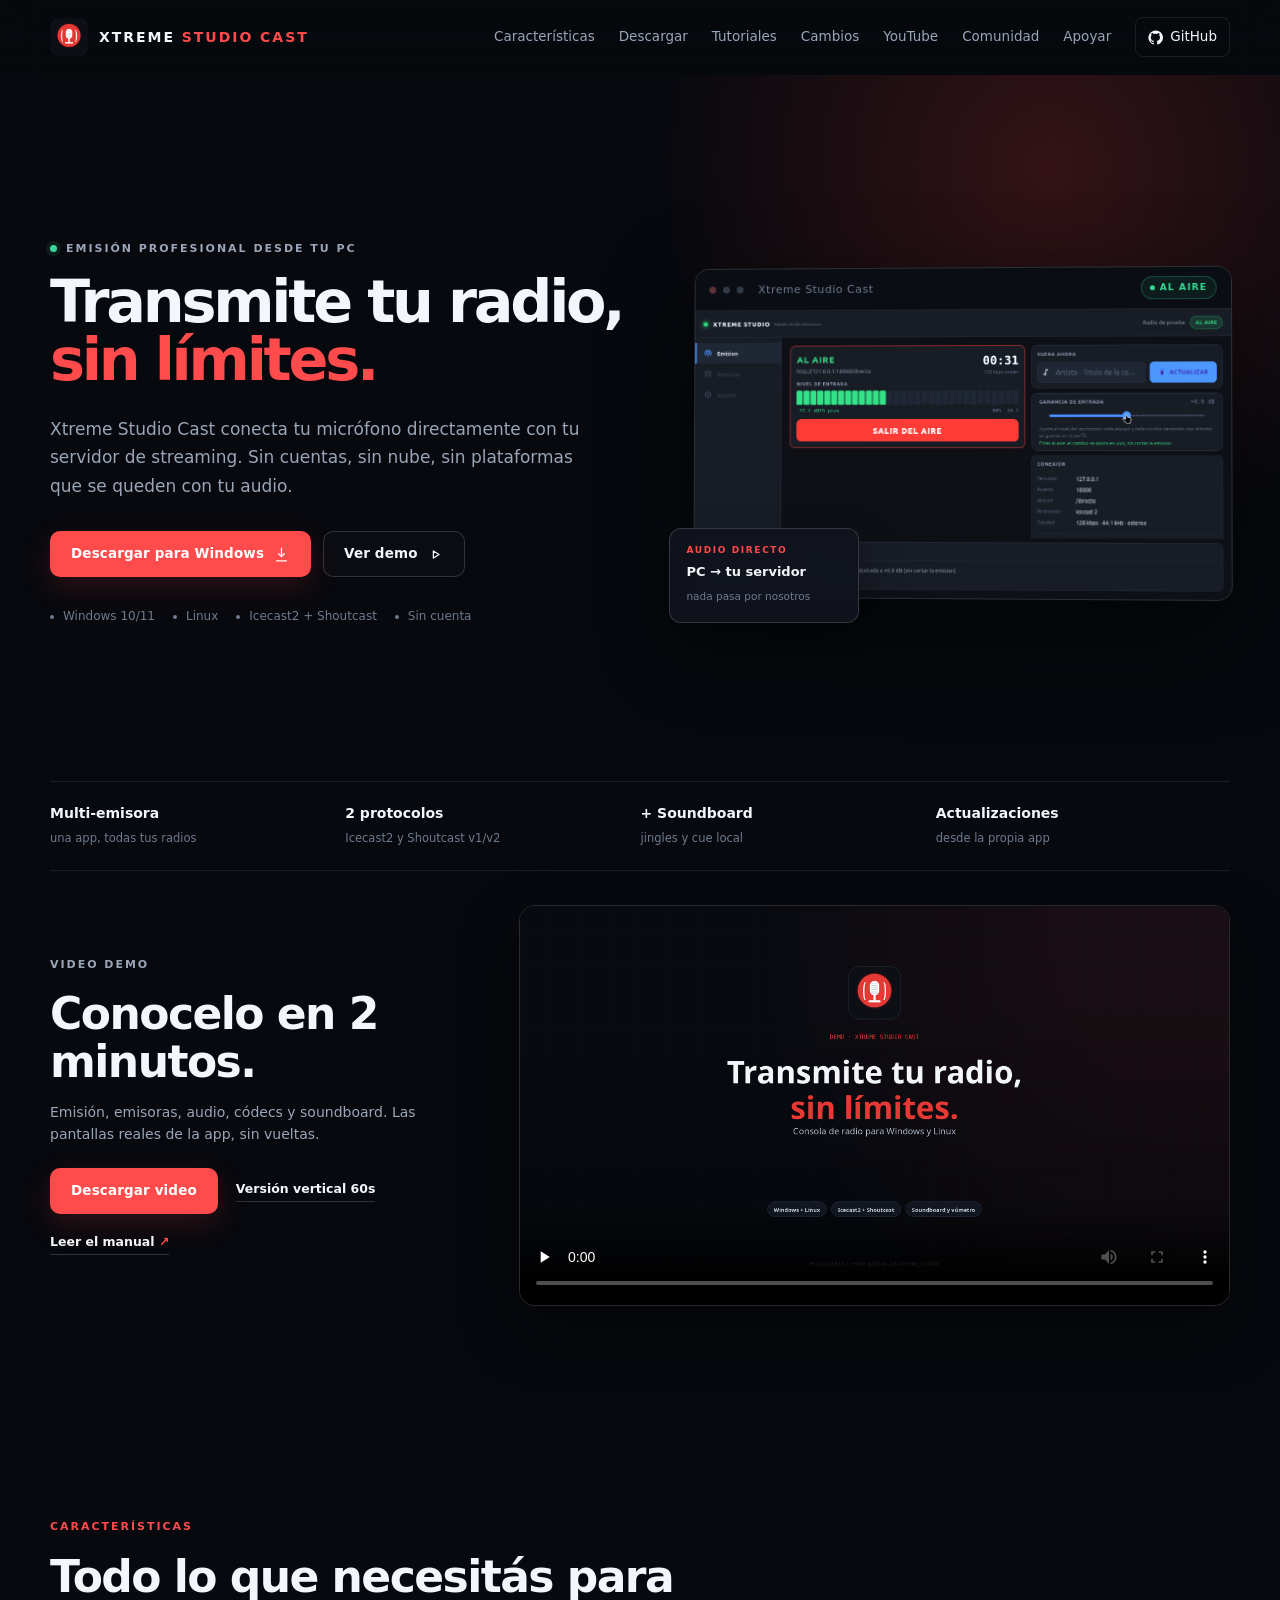
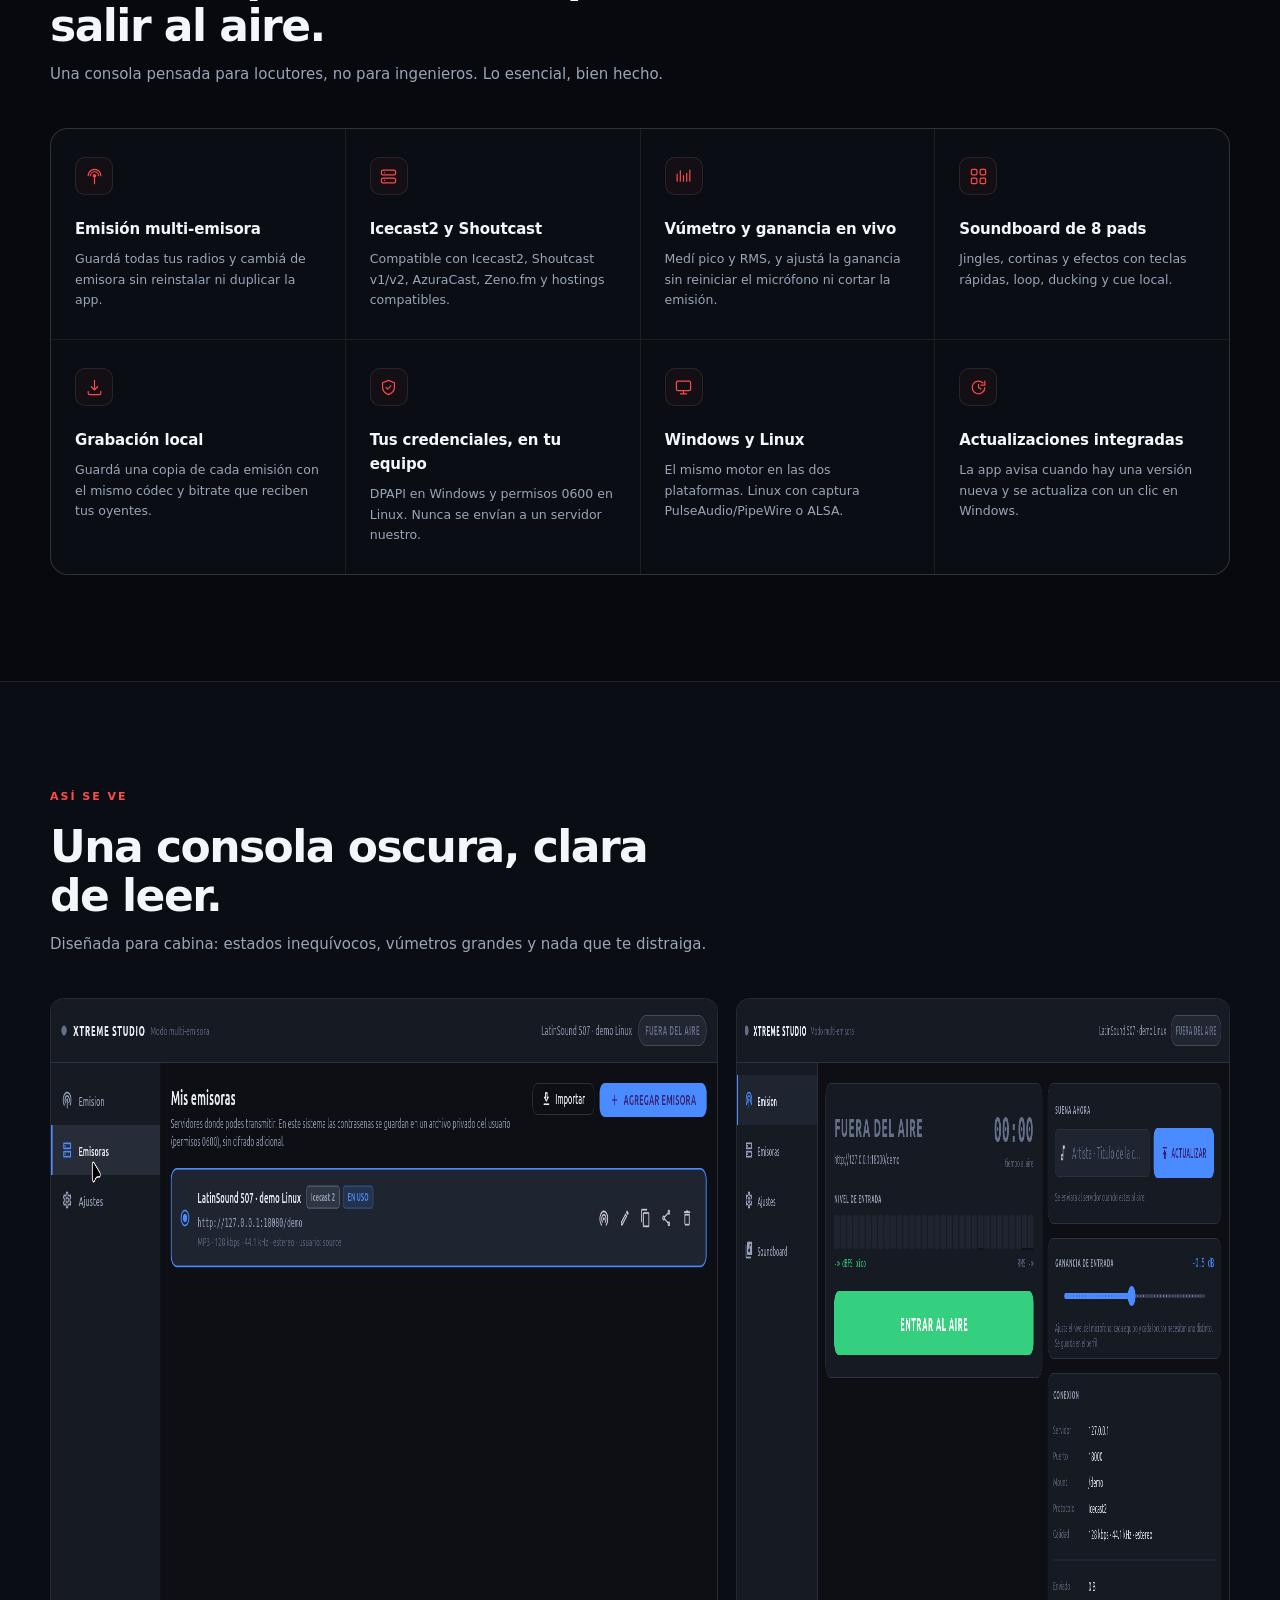
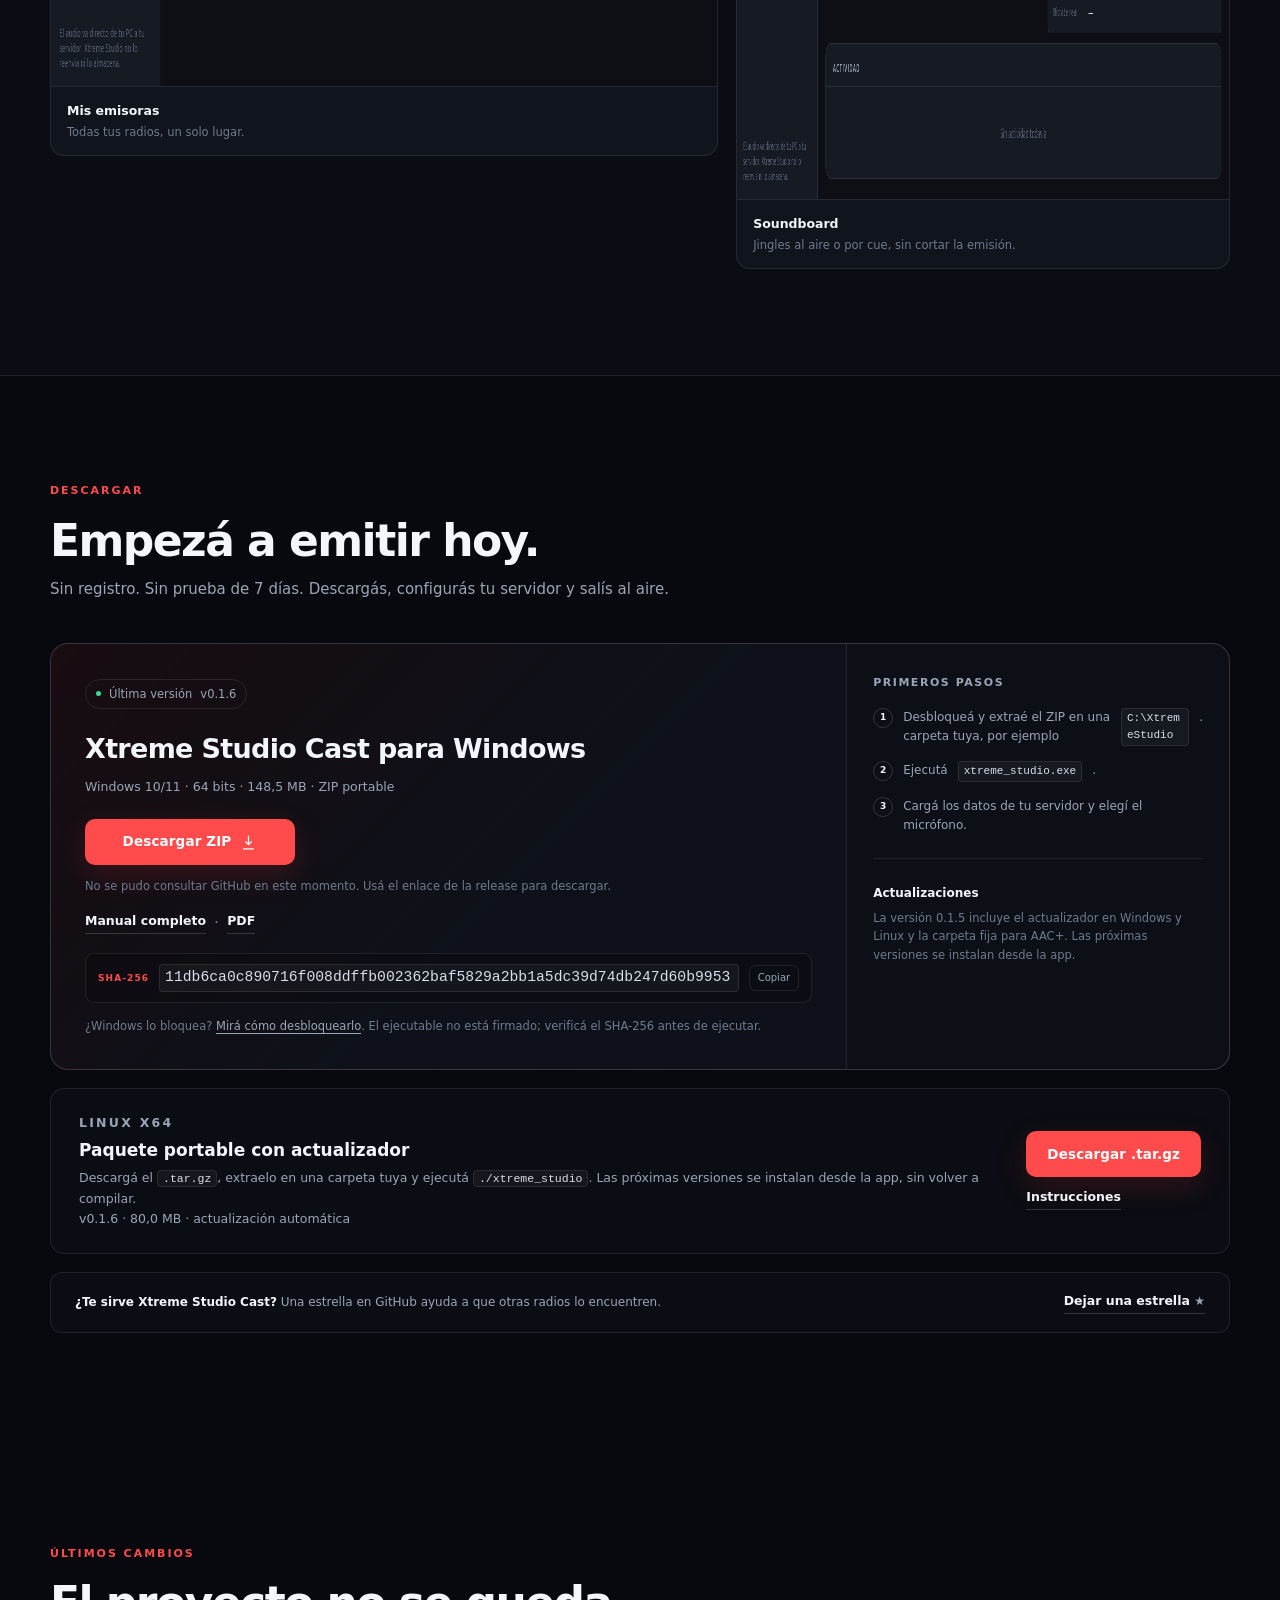
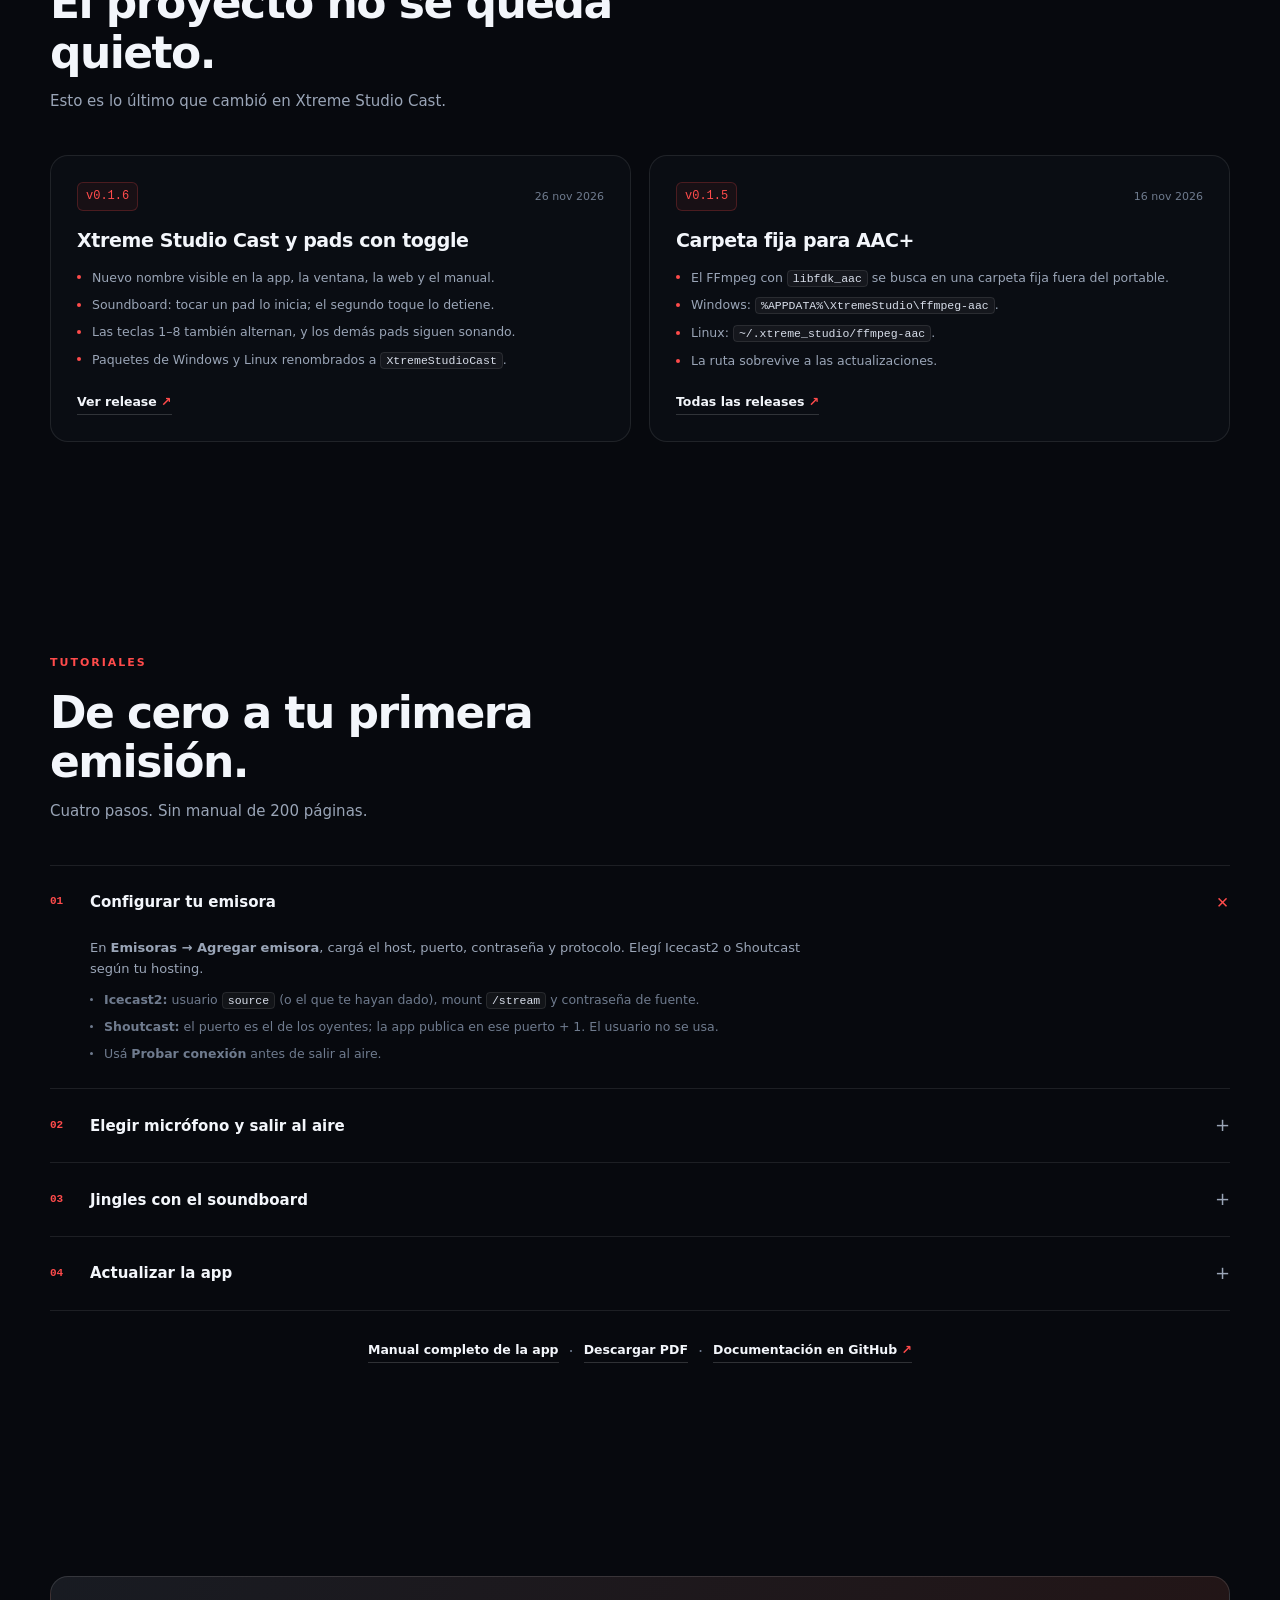
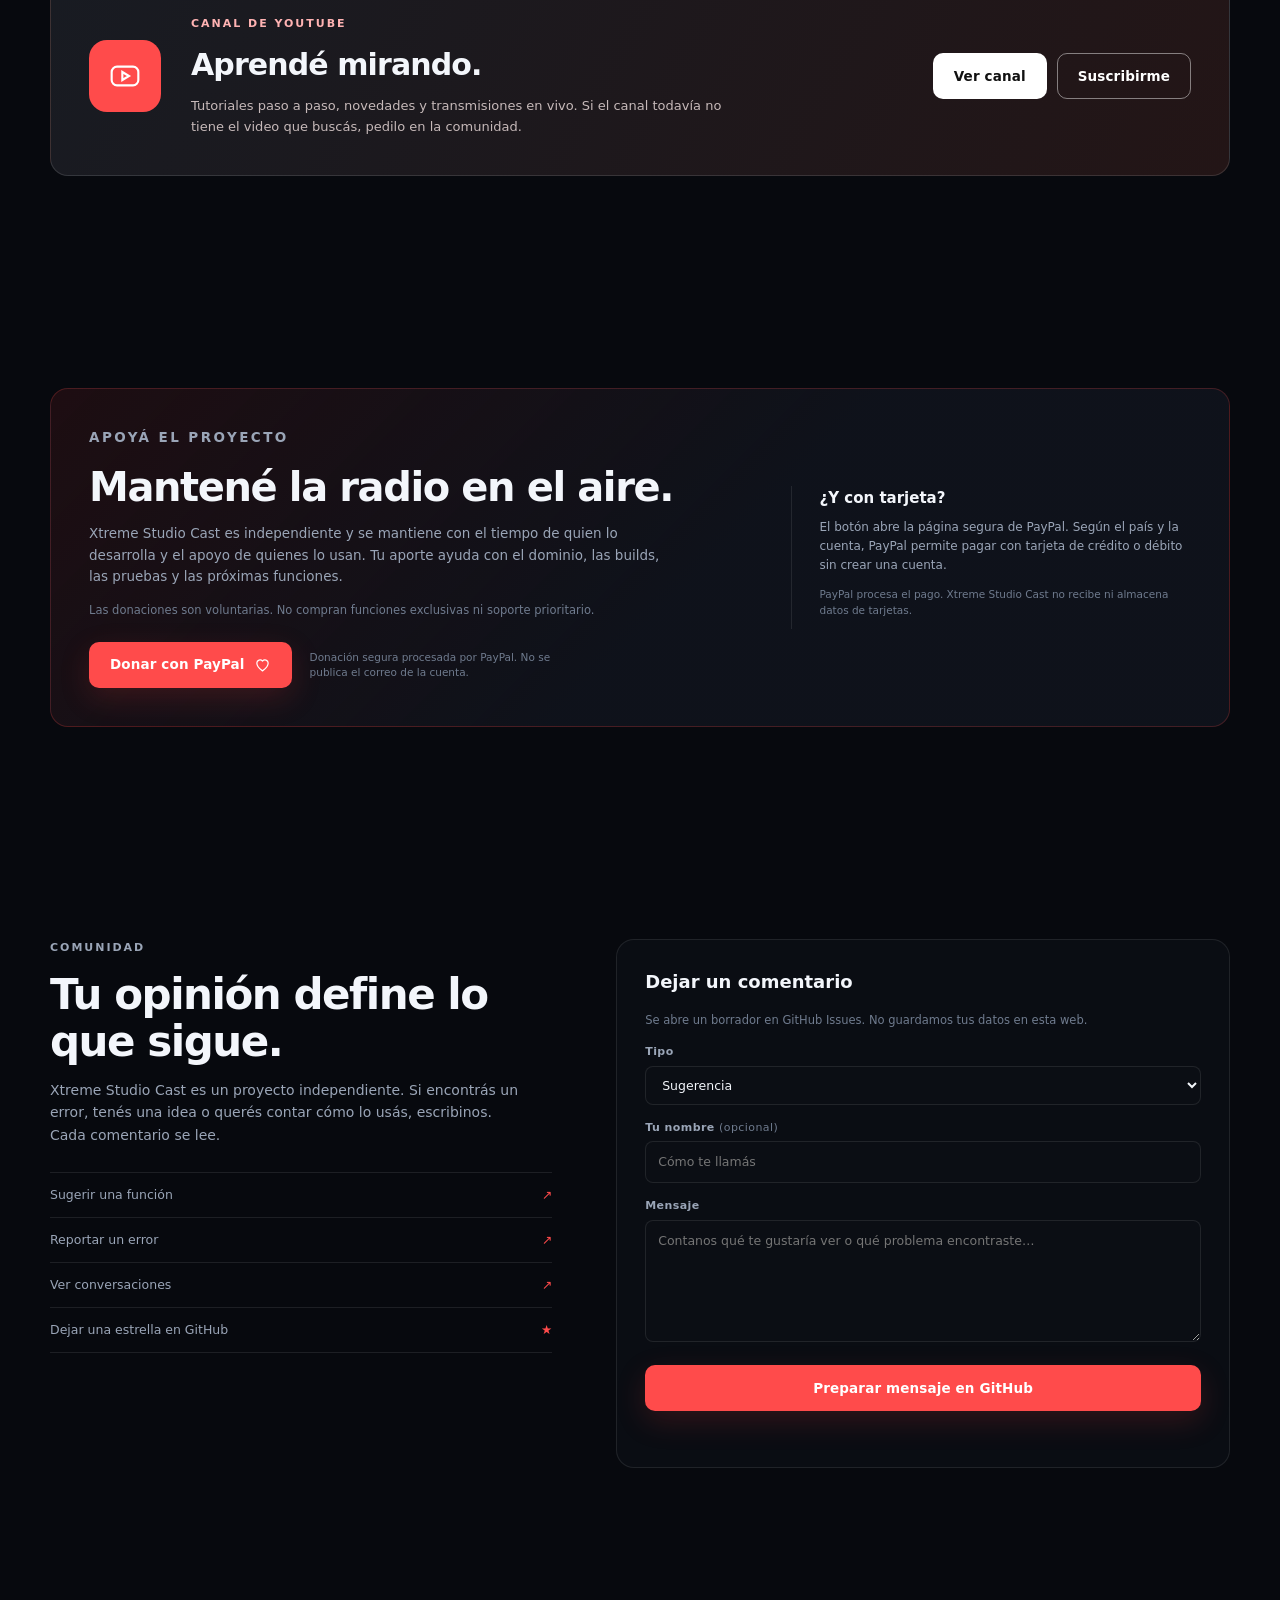
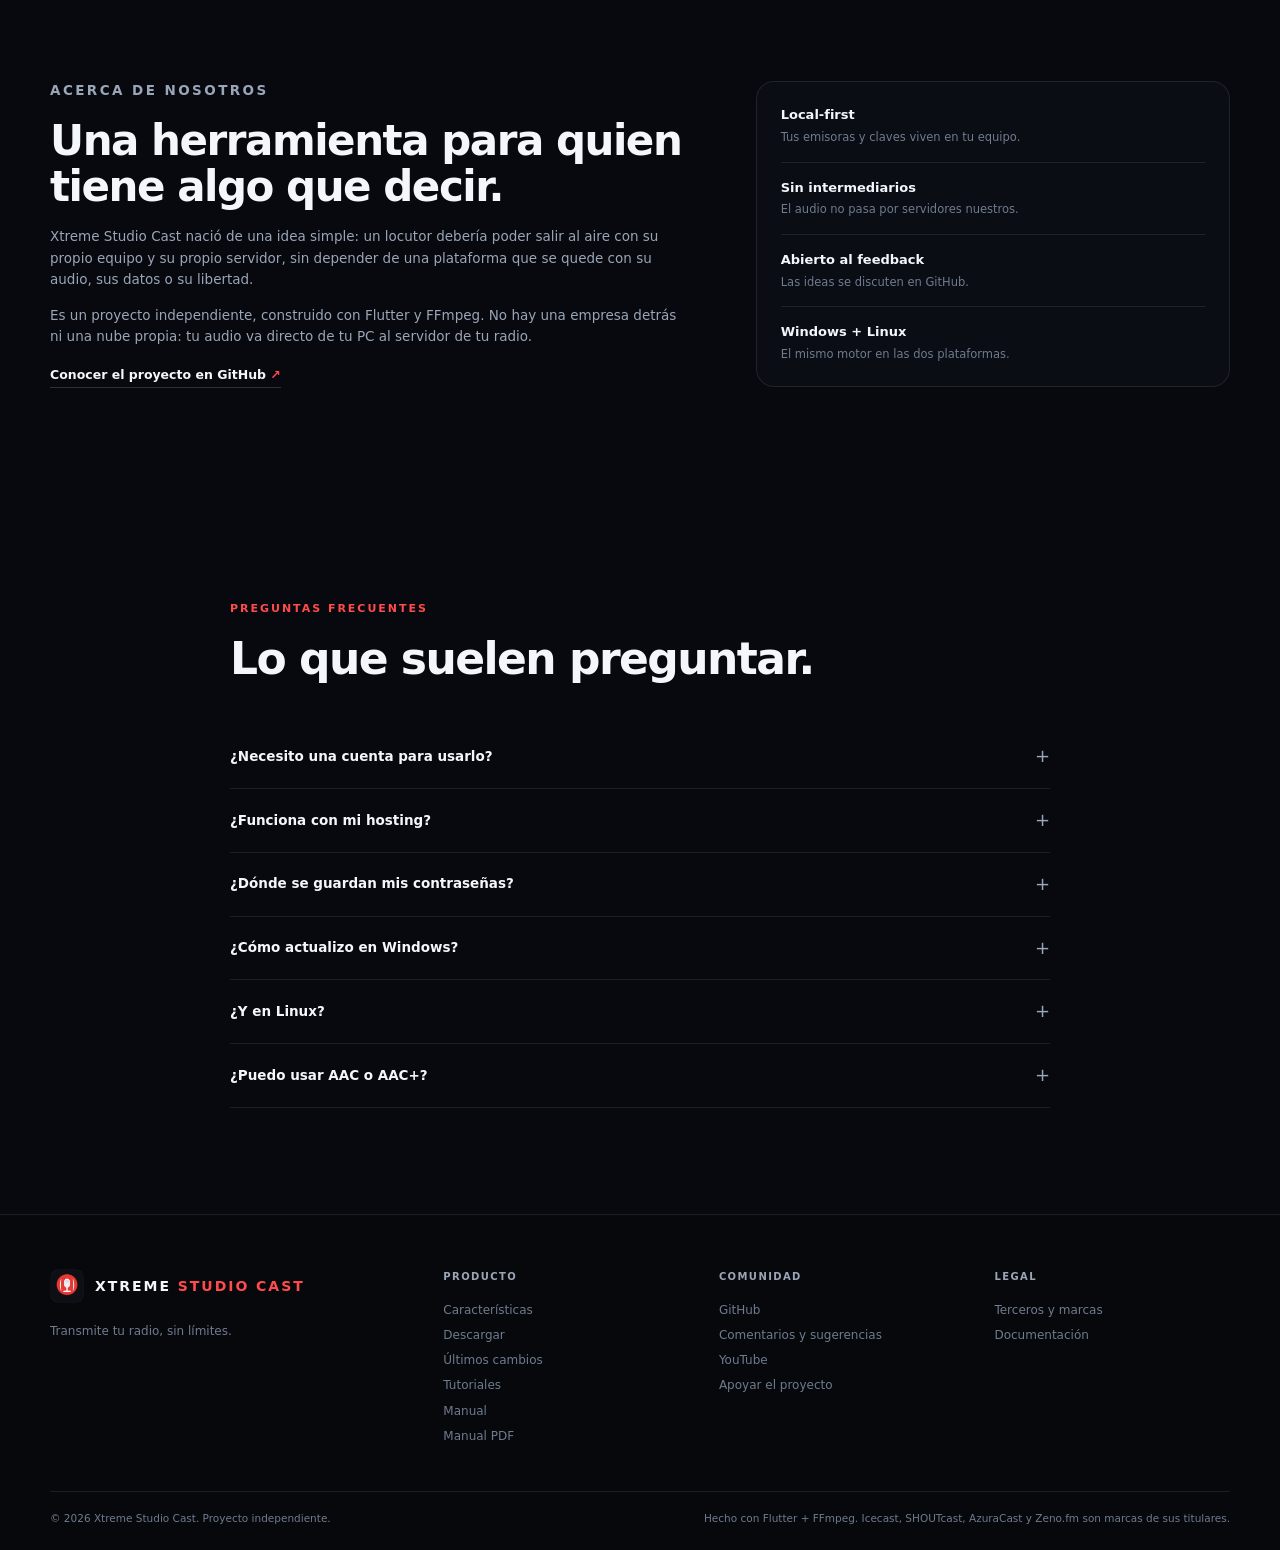
<file: site/index.html>
<!doctype html>
<html lang="es">
<head>
  <meta charset="utf-8">
  <meta name="viewport" content="width=device-width, initial-scale=1">
  <title>Xtreme Studio Cast — transmite tu radio, sin límites</title>
  <meta name="description" content="Consola de emisión multi-emisora para radio. Publicá directo a tu servidor Icecast2 o Shoutcast desde Windows y Linux. Vúmetro, soundboard, grabación y actualizaciones.">
  <meta name="theme-color" content="#080a0f">
  <link rel="canonical" href="https://envidia1972-create.github.io/xtreme_studio/">
  <link rel="icon" href="assets/favicon.ico" sizes="any">
  <link rel="icon" type="image/png" href="assets/favicon.png">
  <link rel="apple-touch-icon" href="assets/icon.png">
  <link rel="manifest" href="manifest.webmanifest">

  <meta property="og:type" content="website">
  <meta property="og:locale" content="es_PA">
  <meta property="og:site_name" content="Xtreme Studio Cast">
  <meta property="og:title" content="Xtreme Studio Cast — transmite tu radio, sin límites">
  <meta property="og:description" content="Emisión multi-emisora para radio, directo de tu PC a tu servidor. Windows y Linux.">
  <meta property="og:url" content="https://envidia1972-create.github.io/xtreme_studio/">
  <meta property="og:image" content="https://envidia1972-create.github.io/xtreme_studio/assets/og.png">
  <meta name="twitter:card" content="summary_large_image">
  <meta name="twitter:title" content="Xtreme Studio Cast">
  <meta name="twitter:description" content="Transmite tu radio, sin límites. Windows y Linux.">
  <meta name="twitter:image" content="https://envidia1972-create.github.io/xtreme_studio/assets/og.png">

  <link rel="stylesheet" href="styles.css">
  <script type="application/ld+json">
  {
    "@context": "https://schema.org",
    "@type": "SoftwareApplication",
    "name": "Xtreme Studio Cast",
    "applicationCategory": "MultimediaApplication",
    "operatingSystem": "Windows 10, Windows 11, Linux",
    "description": "Consola de emisión multi-emisora para radio con Icecast2 y Shoutcast.",
    "url": "https://envidia1972-create.github.io/xtreme_studio/",
    "downloadUrl": "https://github.com/envidia1972-create/xtreme_studio/releases/latest",
    "offers": { "@type": "Offer", "price": "0", "priceCurrency": "USD" }
  }
  </script>
</head>
<body>
  <a class="skip-link" href="#contenido">Saltar al contenido</a>

  <header class="site-header" id="top">
    <div class="container nav-wrap">
      <a class="brand" href="#inicio" aria-label="Xtreme Studio Cast, inicio">
        <img src="assets/icon.png" alt="" width="38" height="38">
        <span>XTREME <strong>STUDIO CAST</strong></span>
      </a>
      <button class="nav-toggle" type="button" aria-expanded="false" aria-controls="nav-menu" aria-label="Abrir menú">
        <span></span><span></span><span></span>
      </button>
      <nav class="nav" id="nav-menu" aria-label="Navegación principal">
        <a href="#caracteristicas">Características</a>
        <a href="#descargar">Descargar</a>
        <a href="#tutoriales">Tutoriales</a>
        <a href="#cambios">Cambios</a>
        <a href="#youtube">YouTube</a>
        <a href="#comunidad">Comunidad</a>
        <a href="#donar">Apoyar</a>
        <a class="nav-github" href="https://github.com/envidia1972-create/xtreme_studio" target="_blank" rel="noopener">
          <svg viewBox="0 0 24 24" aria-hidden="true"><path d="M12 .8a11.4 11.4 0 0 0-3.6 22.2c.6.1.8-.2.8-.5v-2c-3.2.7-3.9-1.4-3.9-1.4-.5-1.3-1.3-1.7-1.3-1.7-1-.7.1-.7.1-.7 1.1.1 1.7 1.1 1.7 1.1 1 1.7 2.6 1.2 3.2.9.1-.7.4-1.2.7-1.5-2.6-.3-5.3-1.3-5.3-5.8 0-1.3.5-2.3 1.2-3.2-.1-.3-.5-1.5.1-3.2 0 0 1-.3 3.2 1.2a11 11 0 0 1 5.8 0c2.2-1.5 3.2-1.2 3.2-1.2.6 1.7.2 2.9.1 3.2.8.9 1.2 1.9 1.2 3.2 0 4.5-2.7 5.5-5.3 5.8.4.4.8 1.1.8 2.2v3.3c0 .3.2.6.8.5A11.4 11.4 0 0 0 12 .8Z"/></svg>
          GitHub
        </a>
      </nav>
    </div>
  </header>

  <main id="contenido">
    <section class="hero" id="inicio">
      <div class="hero-glow" aria-hidden="true"></div>
      <div class="container hero-grid">
        <div class="hero-copy reveal">
          <p class="eyebrow"><span class="status-dot"></span> Emisión profesional desde tu PC</p>
          <h1>Transmite tu radio,<br><span>sin límites.</span></h1>
          <p class="lead">Xtreme Studio Cast conecta tu micrófono directamente con tu servidor de streaming. Sin cuentas, sin nube, sin plataformas que se queden con tu audio.</p>
          <div class="hero-actions">
            <a class="btn btn-primary" href="#descargar">
              Descargar para Windows
              <svg viewBox="0 0 24 24" aria-hidden="true"><path d="M12 3v12m0 0 4-4m-4 4-4-4M5 21h14"/></svg>
            </a>
            <a class="btn btn-ghost" href="#demo">
              Ver demo
              <svg viewBox="0 0 24 24" aria-hidden="true"><path d="m9 7 8 5-8 5V7Z"/></svg>
            </a>
          </div>
          <ul class="hero-meta" aria-label="Compatibilidad">
            <li>Windows 10/11</li>
            <li>Linux</li>
            <li>Icecast2 + Shoutcast</li>
            <li>Sin cuenta</li>
          </ul>
        </div>

        <div class="hero-visual reveal">
          <div class="app-window">
            <div class="app-window-bar">
              <span class="win-dot"></span><span class="win-dot"></span><span class="win-dot"></span>
              <span>Xtreme Studio Cast</span>
              <span class="onair-pill"><span></span> AL AIRE</span>
            </div>
            <img src="assets/app-live.png" alt="Pantalla de emisión de Xtreme Studio Cast con el vúmetro, el botón Salir del aire y la conexión al servidor" width="1280" height="687">
          </div>
          <div class="floating-card">
            <span class="floating-label">AUDIO DIRECTO</span>
            <strong>PC → tu servidor</strong>
            <small>nada pasa por nosotros</small>
          </div>
        </div>
      </div>

      <div class="container hero-stats">
        <div><strong>Multi-emisora</strong><span>una app, todas tus radios</span></div>
        <div><strong>2 protocolos</strong><span>Icecast2 y Shoutcast v1/v2</span></div>
        <div><strong>+ Soundboard</strong><span>jingles y cue local</span></div>
        <div><strong>Actualizaciones</strong><span>desde la propia app</span></div>
      </div>
    </section>

    <section class="section demo-section" id="demo">
      <div class="container demo-wrap">
        <div class="demo-copy reveal">
          <p class="eyebrow">Video demo</p>
          <h2>Conocelo en 2 minutos.</h2>
          <p>Emisión, emisoras, audio, códecs y soundboard. Las pantallas reales de la app, sin vueltas.</p>
          <div class="demo-actions">
            <a class="btn btn-primary" href="assets/xtreme-studio-demo.mp4" download>Descargar video</a>
            <a class="text-link" href="assets/xtreme-studio-vertical.mp4" download>Versión vertical 60s</a>
            <a class="text-link" href="manual.html">Leer el manual <span>↗</span></a>
          </div>
        </div>
        <div class="demo-player reveal">
          <video controls preload="none" poster="assets/xtreme-studio-demo-thumb.png" playsinline>
            <source src="assets/xtreme-studio-demo.mp4" type="video/mp4">
            <track kind="captions" src="assets/xtreme-studio-demo.vtt" srclang="es" label="Español" default>
            Tu navegador no puede reproducir el video. <a href="assets/xtreme-studio-demo.mp4">Descargalo acá</a>.
          </video>
        </div>
      </div>
    </section>

    <section class="section" id="caracteristicas">
      <div class="container">
        <header class="section-head reveal">
          <p class="eyebrow">Características</p>
          <h2>Todo lo que necesitás para salir al aire.</h2>
          <p>Una consola pensada para locutores, no para ingenieros. Lo esencial, bien hecho.</p>
        </header>

        <div class="feature-grid">
          <article class="feature-card reveal">
            <span class="feature-icon"><svg viewBox="0 0 24 24"><path d="M4 11a8 8 0 0 1 16 0"/><path d="M7 11a5 5 0 0 1 10 0"/><path d="M12 11v10"/><circle cx="12" cy="11" r="1.5"/></svg></span>
            <h3>Emisión multi-emisora</h3>
            <p>Guardá todas tus radios y cambiá de emisora sin reinstalar ni duplicar la app.</p>
          </article>
          <article class="feature-card reveal">
            <span class="feature-icon"><svg viewBox="0 0 24 24"><rect x="3" y="4" width="18" height="6" rx="2"/><rect x="3" y="14" width="18" height="6" rx="2"/><path d="M7 7h.01M7 17h.01"/></svg></span>
            <h3>Icecast2 y Shoutcast</h3>
            <p>Compatible con Icecast2, Shoutcast v1/v2, AzuraCast, Zeno.fm y hostings compatibles.</p>
          </article>
          <article class="feature-card reveal">
            <span class="feature-icon"><svg viewBox="0 0 24 24"><path d="M4 18V9m4 9V5m4 13v-7m4 7V8m4 10V4"/></svg></span>
            <h3>Vúmetro y ganancia en vivo</h3>
            <p>Medí pico y RMS, y ajustá la ganancia sin reiniciar el micrófono ni cortar la emisión.</p>
          </article>
          <article class="feature-card reveal">
            <span class="feature-icon"><svg viewBox="0 0 24 24"><rect x="3" y="3" width="7" height="7" rx="1.5"/><rect x="14" y="3" width="7" height="7" rx="1.5"/><rect x="3" y="14" width="7" height="7" rx="1.5"/><rect x="14" y="14" width="7" height="7" rx="1.5"/></svg></span>
            <h3>Soundboard de 8 pads</h3>
            <p>Jingles, cortinas y efectos con teclas rápidas, loop, ducking y cue local.</p>
          </article>
          <article class="feature-card reveal">
            <span class="feature-icon"><svg viewBox="0 0 24 24"><path d="M12 3v12m0 0 4-4m-4 4-4-4"/><path d="M4 17v2a2 2 0 0 0 2 2h12a2 2 0 0 0 2-2v-2"/></svg></span>
            <h3>Grabación local</h3>
            <p>Guardá una copia de cada emisión con el mismo códec y bitrate que reciben tus oyentes.</p>
          </article>
          <article class="feature-card reveal">
            <span class="feature-icon"><svg viewBox="0 0 24 24"><path d="M12 3 4.5 6v5.5c0 4.6 3.2 7.9 7.5 9.5 4.3-1.6 7.5-4.9 7.5-9.5V6L12 3Z"/><path d="m9 12 2 2 4-4"/></svg></span>
            <h3>Tus credenciales, en tu equipo</h3>
            <p>DPAPI en Windows y permisos 0600 en Linux. Nunca se envían a un servidor nuestro.</p>
          </article>
          <article class="feature-card reveal">
            <span class="feature-icon"><svg viewBox="0 0 24 24"><rect x="3" y="4" width="18" height="12" rx="2"/><path d="M8 20h8m-4-4v4"/></svg></span>
            <h3>Windows y Linux</h3>
            <p>El mismo motor en las dos plataformas. Linux con captura PulseAudio/PipeWire o ALSA.</p>
          </article>
          <article class="feature-card reveal">
            <span class="feature-icon"><svg viewBox="0 0 24 24"><path d="M20 12a8 8 0 1 1-2.3-5.7"/><path d="M20 4v5h-5"/><path d="M12 8v4l3 2"/></svg></span>
            <h3>Actualizaciones integradas</h3>
            <p>La app avisa cuando hay una versión nueva y se actualiza con un clic en Windows.</p>
          </article>
        </div>
      </div>
    </section>

    <section class="section section-showcase">
      <div class="container">
        <header class="section-head reveal">
          <p class="eyebrow">Así se ve</p>
          <h2>Una consola oscura, clara de leer.</h2>
          <p>Diseñada para cabina: estados inequívocos, vúmetros grandes y nada que te distraiga.</p>
        </header>
        <div class="showcase-grid">
          <figure class="shot reveal">
            <img src="assets/app-stations.png" alt="Gestor de emisoras de Xtreme Studio Cast con perfiles y botones de conexión" loading="lazy" width="1280" height="687">
            <figcaption><strong>Mis emisoras</strong><span>Todas tus radios, un solo lugar.</span></figcaption>
          </figure>
          <figure class="shot reveal">
            <img src="assets/app-soundboard.png" alt="Soundboard de Xtreme Studio Cast con ocho pads, volumen master y cue local" loading="lazy" width="1280" height="800">
            <figcaption><strong>Soundboard</strong><span>Jingles al aire o por cue, sin cortar la emisión.</span></figcaption>
          </figure>
        </div>
      </div>
    </section>

    <section class="section" id="descargar">
      <div class="container">
        <header class="section-head reveal">
          <p class="eyebrow">Descargar</p>
          <h2>Empezá a emitir hoy.</h2>
          <p>Sin registro. Sin prueba de 7 días. Descargás, configurás tu servidor y salís al aire.</p>
        </header>

        <div class="download-card reveal">
          <div class="download-main">
            <div class="release-badge"><span class="status-dot"></span> Última versión <span id="release-version">v0.1.6</span></div>
            <h3>Xtreme Studio Cast para Windows</h3>
            <p class="download-meta"><span id="release-platform">Windows 10/11 · 64 bits</span> · <span id="release-size">148,5 MB</span> · ZIP portable</p>
            <a class="btn btn-primary btn-download" id="download-button" href="https://github.com/envidia1972-create/xtreme_studio/releases/download/v0.1.6/XtremeStudioCast-0.1.6-windows-x64.zip">
              Descargar ZIP
              <svg viewBox="0 0 24 24" aria-hidden="true"><path d="M12 3v12m0 0 4-4m-4 4-4-4M5 21h14"/></svg>
            </a>
            <p class="download-status" id="release-status" role="status">Comprobando la última versión en GitHub…</p>
            <a class="text-link" id="release-link" href="https://github.com/envidia1972-create/xtreme_studio/releases/latest" target="_blank" rel="noopener" hidden>Ver release en GitHub <span>↗</span></a>
            <div class="manual-links">
              <a class="text-link" href="manual.html">Manual completo</a>
              <span>·</span>
              <a class="text-link" href="assets/xtreme-studio-manual.pdf" download>PDF</a>
            </div>
            <div class="checksum">
              <span>SHA-256</span>
              <code id="release-checksum">11db6ca0c890716f008ddffb002362baf5829a2bb1a5dc39d74db247d60b9953</code>
              <button class="copy-button" id="copy-checksum" type="button" aria-label="Copiar checksum">Copiar</button>
            </div>
            <p class="small-note">¿Windows lo bloquea? <a href="https://github.com/envidia1972-create/xtreme_studio/blob/master/README.md#windows-bloquea-el-exe-descargado" target="_blank" rel="noopener">Mirá cómo desbloquearlo</a>. El ejecutable no está firmado; verificá el SHA-256 antes de ejecutar.</p>
          </div>
          <aside class="download-aside">
            <h4>Primeros pasos</h4>
            <ol class="steps">
              <li><span>1</span> Desbloqueá y extraé el ZIP en una carpeta tuya, por ejemplo <code>C:\XtremeStudio</code>.</li>
              <li><span>2</span> Ejecutá <code>xtreme_studio.exe</code>.</li>
              <li><span>3</span> Cargá los datos de tu servidor y elegí el micrófono.</li>
            </ol>
            <div class="aside-note">
              <strong>Actualizaciones</strong>
              <p>La versión 0.1.5 incluye el actualizador en Windows y Linux y la carpeta fija para AAC+. Las próximas versiones se instalan desde la app.</p>
            </div>
          </aside>
        </div>

        <div class="linux-card reveal">
          <div>
            <p class="eyebrow">Linux x64</p>
            <h3>Paquete portable con actualizador</h3>
            <p>Descargá el <code>.tar.gz</code>, extraelo en una carpeta tuya y ejecutá <code>./xtreme_studio</code>. Las próximas versiones se instalan desde la app, sin volver a compilar.</p>
            <p class="linux-meta" id="linux-release-meta">v0.1.6 · 80,0 MB · actualización automática</p>
          </div>
          <div class="linux-actions">
            <a class="btn btn-primary" id="linux-download" href="https://github.com/envidia1972-create/xtreme_studio/releases/download/v0.1.6/XtremeStudioCast-0.1.6-linux-x64.tar.gz" target="_blank" rel="noopener">Descargar .tar.gz</a>
            <a class="text-link" href="manual.html#linux">Instrucciones</a>
          </div>
        </div>

        <div class="star-cta reveal">
          <span><strong>¿Te sirve Xtreme Studio Cast?</strong> Una estrella en GitHub ayuda a que otras radios lo encuentren.</span>
          <a class="text-link" href="https://github.com/envidia1972-create/xtreme_studio/stargazers" target="_blank" rel="noopener">Dejar una estrella <span>★</span></a>
        </div>
      </div>
    </section>

    <section class="section" id="cambios">
      <div class="container">
        <header class="section-head reveal">
          <p class="eyebrow">Últimos cambios</p>
          <h2>El proyecto no se queda quieto.</h2>
          <p>Esto es lo último que cambió en Xtreme Studio Cast.</p>
        </header>

        <div class="changes-grid">
          <article class="release-card reveal">
            <div class="release-head">
              <span class="version">v0.1.6</span>
              <time datetime="2026-11-26">26 nov 2026</time>
            </div>
            <h3>Xtreme Studio Cast y pads con toggle</h3>
            <ul>
              <li>Nuevo nombre visible en la app, la ventana, la web y el manual.</li>
              <li>Soundboard: tocar un pad lo inicia; el segundo toque lo detiene.</li>
              <li>Las teclas 1–8 también alternan, y los demás pads siguen sonando.</li>
              <li>Paquetes de Windows y Linux renombrados a <code>XtremeStudioCast</code>.</li>
            </ul>
            <a class="text-link" href="https://github.com/envidia1972-create/xtreme_studio/releases/tag/v0.1.6" target="_blank" rel="noopener">Ver release <span>↗</span></a>
          </article>
          <article class="release-card reveal">
            <div class="release-head">
              <span class="version">v0.1.5</span>
              <time datetime="2026-11-16">16 nov 2026</time>
            </div>
            <h3>Carpeta fija para AAC+</h3>
            <ul>
              <li>El FFmpeg con <code>libfdk_aac</code> se busca en una carpeta fija fuera del portable.</li>
              <li>Windows: <code>%APPDATA%\XtremeStudio\ffmpeg-aac</code>.</li>
              <li>Linux: <code>~/.xtreme_studio/ffmpeg-aac</code>.</li>
              <li>La ruta sobrevive a las actualizaciones.</li>
            </ul>
            <a class="text-link" href="https://github.com/envidia1972-create/xtreme_studio/releases" target="_blank" rel="noopener">Todas las releases <span>↗</span></a>
          </article>
        </div>
      </div>
    </section>

    <section class="section" id="tutoriales">
      <div class="container">
        <header class="section-head reveal">
          <p class="eyebrow">Tutoriales</p>
          <h2>De cero a tu primera emisión.</h2>
          <p>Cuatro pasos. Sin manual de 200 páginas.</p>
        </header>
        <div class="tutorial-list">
          <details class="tutorial reveal" open>
            <summary><span class="tutorial-num">01</span><span>Configurar tu emisora</span><span class="summary-icon">+</span></summary>
            <div class="tutorial-body">
              <p>En <strong>Emisoras → Agregar emisora</strong>, cargá el host, puerto, contraseña y protocolo. Elegí Icecast2 o Shoutcast según tu hosting.</p>
              <ul>
                <li><strong>Icecast2:</strong> usuario <code>source</code> (o el que te hayan dado), mount <code>/stream</code> y contraseña de fuente.</li>
                <li><strong>Shoutcast:</strong> el puerto es el de los oyentes; la app publica en ese puerto + 1. El usuario no se usa.</li>
                <li>Usá <strong>Probar conexión</strong> antes de salir al aire.</li>
              </ul>
            </div>
          </details>
          <details class="tutorial reveal">
            <summary><span class="tutorial-num">02</span><span>Elegir micrófono y salir al aire</span><span class="summary-icon">+</span></summary>
            <div class="tutorial-body">
              <p>En <strong>Ajustes → Entrada de audio</strong>, elegí tu micrófono o consola. Después, en <strong>Emisión</strong>, verificá el vúmetro y pulsá <strong>Entrar al aire</strong>.</p>
              <ul>
                <li>El vúmetro funciona también fuera del aire.</li>
                <li>Ajustá la ganancia en vivo sin cortar la emisión.</li>
                <li>Escribí el “suena ahora” antes o después de salir al aire.</li>
              </ul>
            </div>
          </details>
          <details class="tutorial reveal">
            <summary><span class="tutorial-num">03</span><span>Jingles con el soundboard</span><span class="summary-icon">+</span></summary>
            <div class="tutorial-body">
              <p>Abrí <strong>Soundboard</strong>, agregá tus archivos y asignales una tecla. Fuera del aire se reproducen por cue local; al aire se mezclan con tu voz.</p>
              <ul>
                <li>Teclas <code>1–8</code> o <code>F1–F8</code>.</li>
                <li>Ajustá el ducking para que el jingle no tape tu voz.</li>
                <li>El botón de auriculares reproduce solo en tu equipo.</li>
              </ul>
            </div>
          </details>
          <details class="tutorial reveal">
            <summary><span class="tutorial-num">04</span><span>Actualizar la app</span><span class="summary-icon">+</span></summary>
            <div class="tutorial-body">
              <p>En Windows, la app comprueba si hay una versión nueva al arrancar. Cuando aparece el aviso, salí del aire y pulsá <strong>Actualizar</strong>.</p>
              <ul>
                <li>La descarga se verifica con SHA-256.</li>
                <li>Se guarda una copia de seguridad antes de reemplazar los archivos.</li>
                <li>En Linux, por ahora, la actualización es manual compilando el proyecto.</li>
              </ul>
            </div>
          </details>
        </div>
        <div class="center-cta">
          <a class="text-link" href="manual.html">Manual completo de la app</a>
          <span class="dot-sep">·</span>
          <a class="text-link" href="assets/xtreme-studio-manual.pdf" download>Descargar PDF</a>
          <span class="dot-sep">·</span>
          <a class="text-link" href="https://github.com/envidia1972-create/xtreme_studio/blob/master/README.md" target="_blank" rel="noopener">Documentación en GitHub <span>↗</span></a>
        </div>
      </div>
    </section>

    <section class="section" id="youtube">
      <div class="container">
        <div class="youtube-card reveal">
          <div class="youtube-icon">
            <svg viewBox="0 0 24 24" aria-hidden="true"><rect x="2" y="5" width="20" height="14" rx="4"/><path d="m10 9 5 3-5 3V9Z"/></svg>
          </div>
          <div class="youtube-copy">
            <p class="eyebrow">Canal de YouTube</p>
            <h2>Aprendé mirando.</h2>
            <p>Tutoriales paso a paso, novedades y transmisiones en vivo. Si el canal todavía no tiene el video que buscás, pedilo en la comunidad.</p>
          </div>
          <div class="youtube-actions">
            <a class="btn btn-light" data-youtube href="https://www.youtube.com/@XtremeStudio" target="_blank" rel="noopener">Ver canal</a>
            <a class="btn btn-outline-light" data-youtube href="https://www.youtube.com/@XtremeStudio?sub_confirmation=1" target="_blank" rel="noopener">Suscribirme</a>
          </div>
        </div>
      </div>
    </section>

    <section class="section" id="donar">
      <div class="container">
        <div class="donate-card reveal">
          <div class="donate-copy">
            <p class="eyebrow">Apoyá el proyecto</p>
            <h2>Mantené la radio en el aire.</h2>
            <p>Xtreme Studio Cast es independiente y se mantiene con el tiempo de quien lo desarrolla y el apoyo de quienes lo usan. Tu aporte ayuda con el dominio, las builds, las pruebas y las próximas funciones.</p>
            <p class="donate-note">Las donaciones son voluntarias. No compran funciones exclusivas ni soporte prioritario.</p>
            <div class="donate-actions">
              <a class="btn btn-primary" href="https://www.paypal.com/donate/?hosted_button_id=URNUVG7CSFFFQ" target="_blank" rel="noopener">
                Donar con PayPal
                <svg viewBox="0 0 24 24" aria-hidden="true"><path d="M12 21s-8-5.3-8-11a4.5 4.5 0 0 1 8-2.8A4.5 4.5 0 0 1 20 10c0 5.7-8 11-8 11Z"/></svg>
              </a>
              <span class="donate-private">Donación segura procesada por PayPal. No se publica el correo de la cuenta.</span>
            </div>
          </div>
          <aside class="donate-aside">
            <h3>¿Y con tarjeta?</h3>
            <p>El botón abre la página segura de PayPal. Según el país y la cuenta, PayPal permite pagar con tarjeta de crédito o débito sin crear una cuenta.</p>
            <p class="small-note">PayPal procesa el pago. Xtreme Studio Cast no recibe ni almacena datos de tarjetas.</p>
          </aside>
        </div>
      </div>
    </section>

    <section class="section" id="comunidad">
      <div class="container community-grid">
        <div class="community-copy reveal">
          <p class="eyebrow">Comunidad</p>
          <h2>Tu opinión define lo que sigue.</h2>
          <p>Xtreme Studio Cast es un proyecto independiente. Si encontrás un error, tenés una idea o querés contar cómo lo usás, escribinos. Cada comentario se lee.</p>
          <div class="community-links">
            <a href="https://github.com/envidia1972-create/xtreme_studio/issues/new?template=sugerencia.yml" target="_blank" rel="noopener">Sugerir una función <span>↗</span></a>
            <a href="https://github.com/envidia1972-create/xtreme_studio/issues/new?template=error.yml" target="_blank" rel="noopener">Reportar un error <span>↗</span></a>
            <a href="https://github.com/envidia1972-create/xtreme_studio/issues" target="_blank" rel="noopener">Ver conversaciones <span>↗</span></a>
            <a href="https://github.com/envidia1972-create/xtreme_studio/stargazers" target="_blank" rel="noopener">Dejar una estrella en GitHub <span>★</span></a>
          </div>
        </div>
        <form class="feedback-card reveal" id="feedback-form">
          <h3>Dejar un comentario</h3>
          <p class="small-note">Se abre un borrador en GitHub Issues. No guardamos tus datos en esta web.</p>
          <label for="feedback-type">Tipo</label>
          <select id="feedback-type" name="type">
            <option value="Sugerencia">Sugerencia</option>
            <option value="Error">Error</option>
            <option value="Comentario">Comentario</option>
          </select>
          <label for="feedback-name">Tu nombre <span>(opcional)</span></label>
          <input id="feedback-name" name="name" type="text" autocomplete="name" placeholder="Cómo te llamás">
          <label for="feedback-message">Mensaje</label>
          <textarea id="feedback-message" name="message" rows="5" required placeholder="Contanos qué te gustaría ver o qué problema encontraste…"></textarea>
          <button class="btn btn-primary" type="submit">Preparar mensaje en GitHub</button>
          <p class="form-note" id="feedback-note" role="status"></p>
        </form>
      </div>
    </section>

    <section class="section" id="acerca">
      <div class="container about-grid">
        <div class="reveal">
          <p class="eyebrow">Acerca de nosotros</p>
          <h2>Una herramienta para quien tiene algo que decir.</h2>
          <p>Xtreme Studio Cast nació de una idea simple: un locutor debería poder salir al aire con su propio equipo y su propio servidor, sin depender de una plataforma que se quede con su audio, sus datos o su libertad.</p>
          <p>Es un proyecto independiente, construido con Flutter y FFmpeg. No hay una empresa detrás ni una nube propia: tu audio va directo de tu PC al servidor de tu radio.</p>
          <a class="text-link" href="https://github.com/envidia1972-create/xtreme_studio" target="_blank" rel="noopener">Conocer el proyecto en GitHub <span>↗</span></a>
        </div>
        <div class="values-card reveal">
          <div><strong>Local-first</strong><span>Tus emisoras y claves viven en tu equipo.</span></div>
          <div><strong>Sin intermediarios</strong><span>El audio no pasa por servidores nuestros.</span></div>
          <div><strong>Abierto al feedback</strong><span>Las ideas se discuten en GitHub.</span></div>
          <div><strong>Windows + Linux</strong><span>El mismo motor en las dos plataformas.</span></div>
        </div>
      </div>
    </section>

    <section class="section" id="faq">
      <div class="container narrow">
        <header class="section-head reveal">
          <p class="eyebrow">Preguntas frecuentes</p>
          <h2>Lo que suelen preguntar.</h2>
        </header>
        <details class="faq reveal"><summary>¿Necesito una cuenta para usarlo?<span>+</span></summary><p>No. Descargás la app, cargás los datos de tu servidor y listo. No hay registro ni inicio de sesión.</p></details>
        <details class="faq reveal"><summary>¿Funciona con mi hosting?<span>+</span></summary><p>Si habla Icecast2, Shoutcast v1/v2 o es compatible (AzuraCast, Zeno.fm y similares), debería funcionar. Usá “Probar conexión” y, si el tipo de servidor no coincide, la app te lo indica.</p></details>
        <details class="faq reveal"><summary>¿Dónde se guardan mis contraseñas?<span>+</span></summary><p>En tu equipo. En Windows se cifran con DPAPI; en Linux se guardan en un archivo privado con permisos 0600. No se envían a ningún servidor nuestro.</p></details>
        <details class="faq reveal"><summary>¿Cómo actualizo en Windows?<span>+</span></summary><p>La app revisa GitHub Releases al arrancar. Si hay una versión nueva, mostramos un aviso y podés actualizar con un clic. La primera instalación de la versión actual se hace manualmente.</p></details>
        <details class="faq reveal"><summary>¿Y en Linux?<span>+</span></summary><p>La app funciona en Linux y compila desde el código. El actualizador automático de Linux todavía está pendiente; por ahora se actualiza compilando una versión nueva.</p></details>
        <details class="faq reveal"><summary>¿Puedo usar AAC o AAC+?<span>+</span></summary><p>MP3 y AAC-LC funcionan con el FFmpeg incluido. AAC+ necesita una build de FFmpeg con <code>libfdk_aac</code>. Guardala en la carpeta fija que muestra la app (fuera del portable) para que no se pierda al actualizar. Hay una build nofree para Windows y las instrucciones completas en el <a href="manual.html#aac">manual</a>. También podés <a href="https://github.com/AnimMouse/ffmpeg-autobuild/releases/latest" target="_blank" rel="noopener">descargar la build nonfree</a>; leé la advertencia de licencia antes de usarla.</p></details>
      </div>
    </section>
  </main>

  <footer class="site-footer">
    <div class="container footer-grid">
      <div class="footer-brand">
        <a class="brand" href="#inicio"><img src="assets/icon.png" alt="" width="34" height="34"><span>XTREME <strong>STUDIO CAST</strong></span></a>
        <p>Transmite tu radio, sin límites.</p>
      </div>
      <div class="footer-col">
        <h4>Producto</h4>
        <a href="#caracteristicas">Características</a>
        <a href="#descargar">Descargar</a>
        <a href="#cambios">Últimos cambios</a>
        <a href="#tutoriales">Tutoriales</a>
        <a href="manual.html">Manual</a>
        <a href="assets/xtreme-studio-manual.pdf" download>Manual PDF</a>
      </div>
      <div class="footer-col">
        <h4>Comunidad</h4>
        <a href="https://github.com/envidia1972-create/xtreme_studio" target="_blank" rel="noopener">GitHub</a>
        <a href="https://github.com/envidia1972-create/xtreme_studio/issues" target="_blank" rel="noopener">Comentarios y sugerencias</a>
        <a data-youtube href="https://www.youtube.com/@XtremeStudio" target="_blank" rel="noopener">YouTube</a>
        <a href="#donar">Apoyar el proyecto</a>
      </div>
      <div class="footer-col">
        <h4>Legal</h4>
        <a href="https://github.com/envidia1972-create/xtreme_studio/blob/master/THIRD_PARTY.md" target="_blank" rel="noopener">Terceros y marcas</a>
        <a href="https://github.com/envidia1972-create/xtreme_studio/blob/master/README.md" target="_blank" rel="noopener">Documentación</a>
      </div>
    </div>
    <div class="container footer-bottom">
      <span>© <span id="year">2026</span> Xtreme Studio Cast. Proyecto independiente.</span>
      <span>Hecho con Flutter + FFmpeg. Icecast, SHOUTcast, AzuraCast y Zeno.fm son marcas de sus titulares.</span>
    </div>
  </footer>

  <script src="app.js" defer></script>
</body>
</html>
</file>
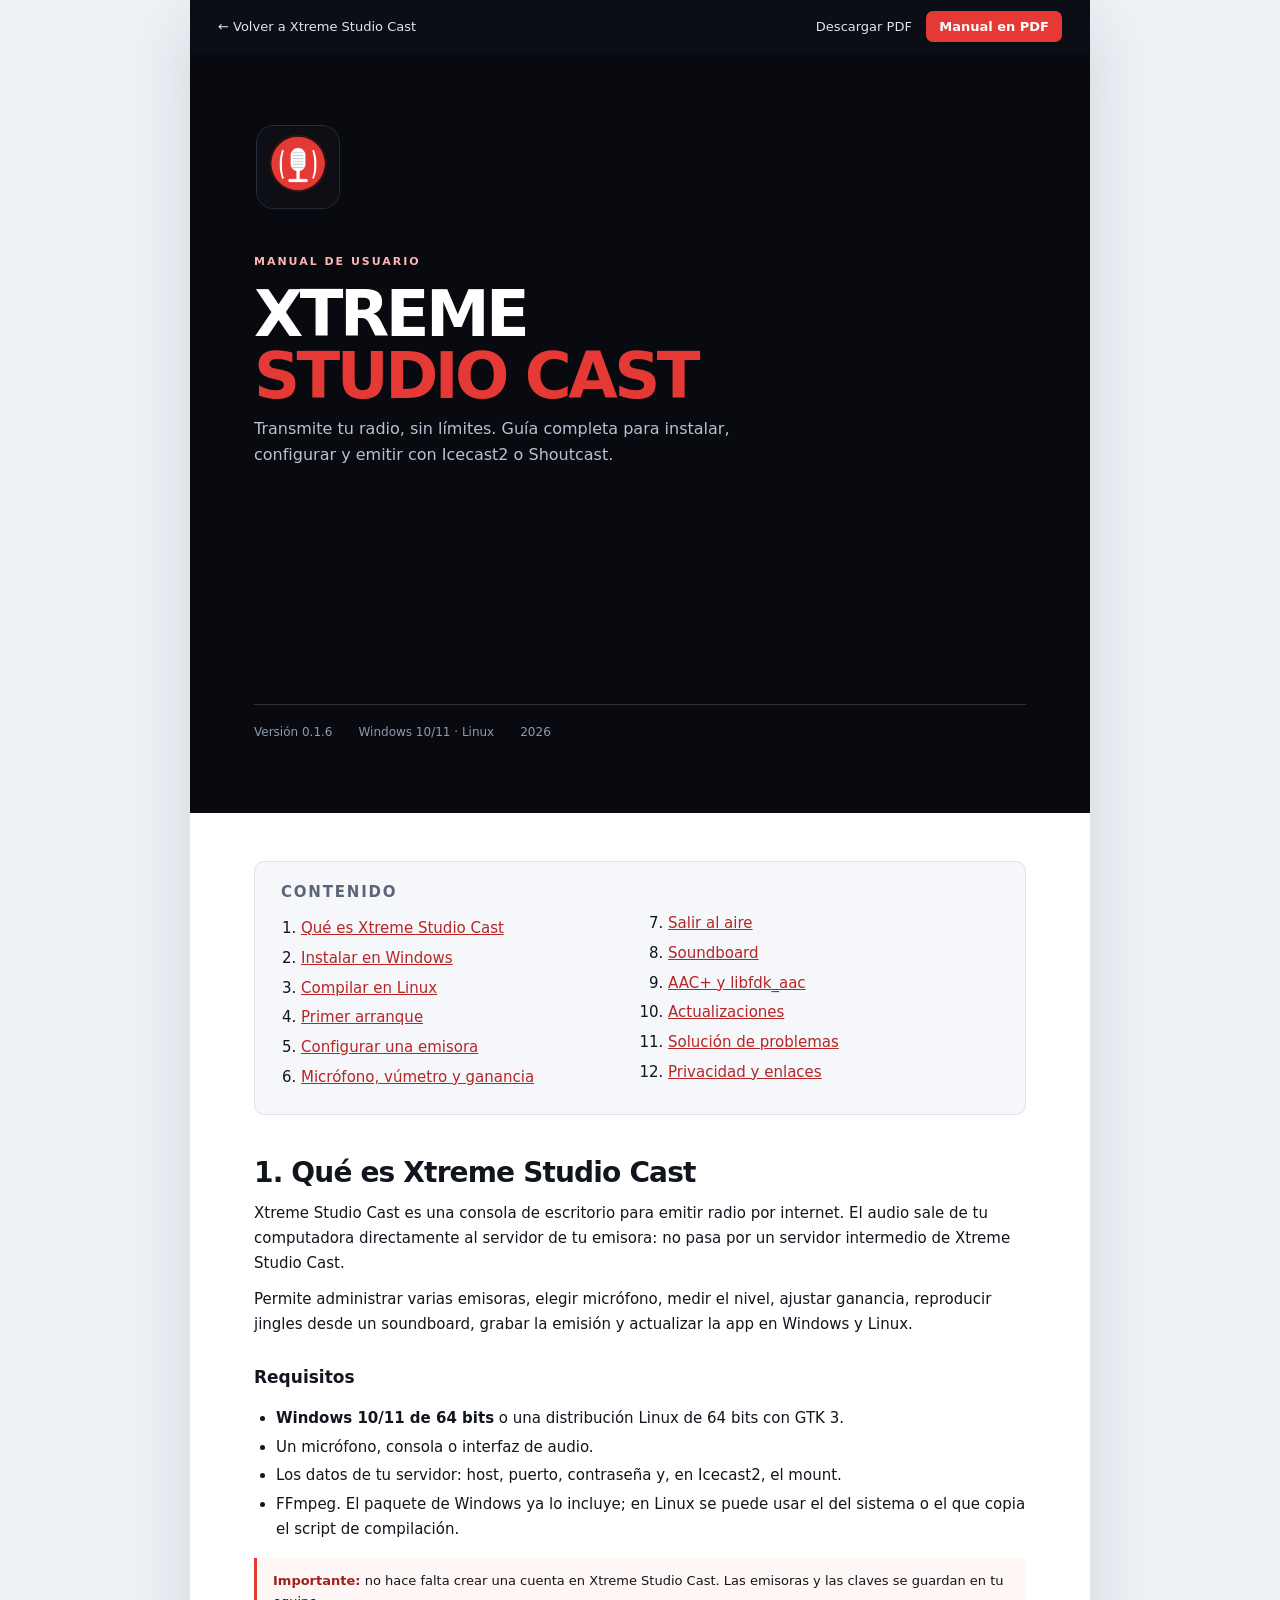
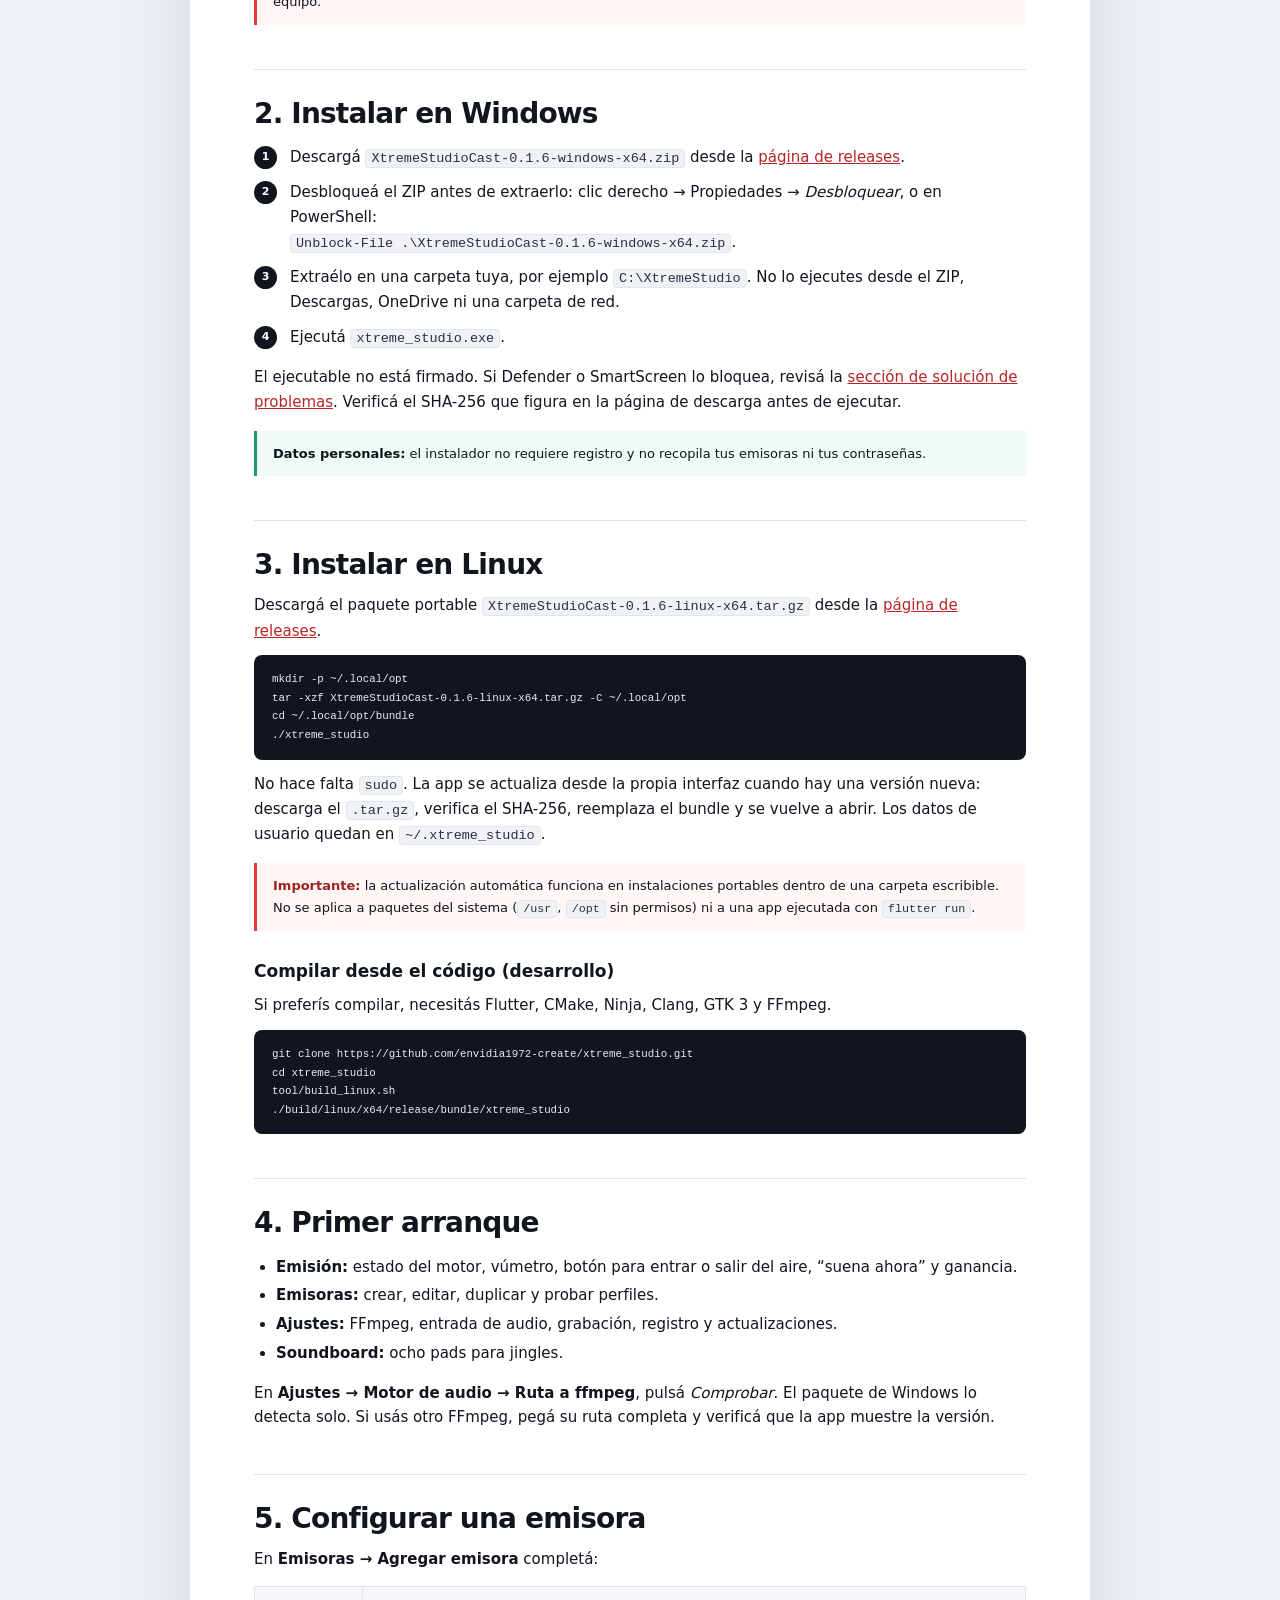
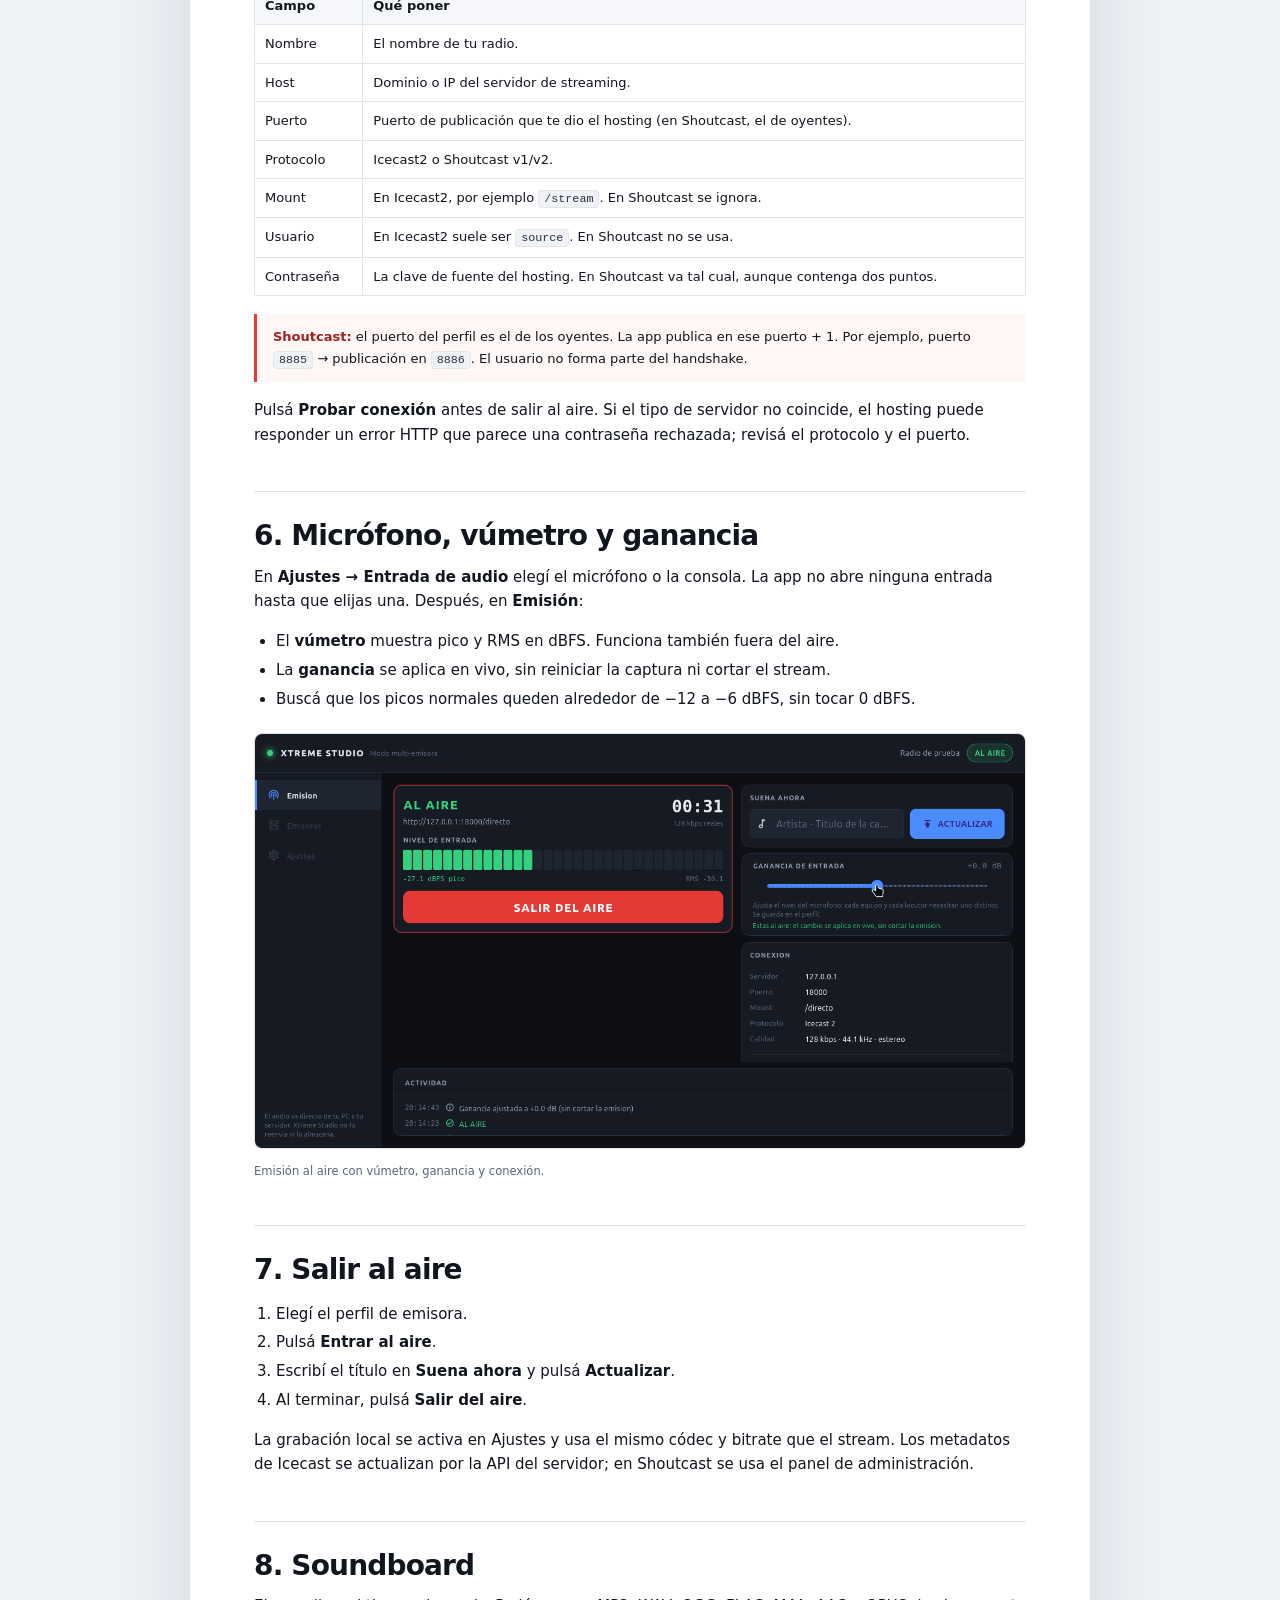
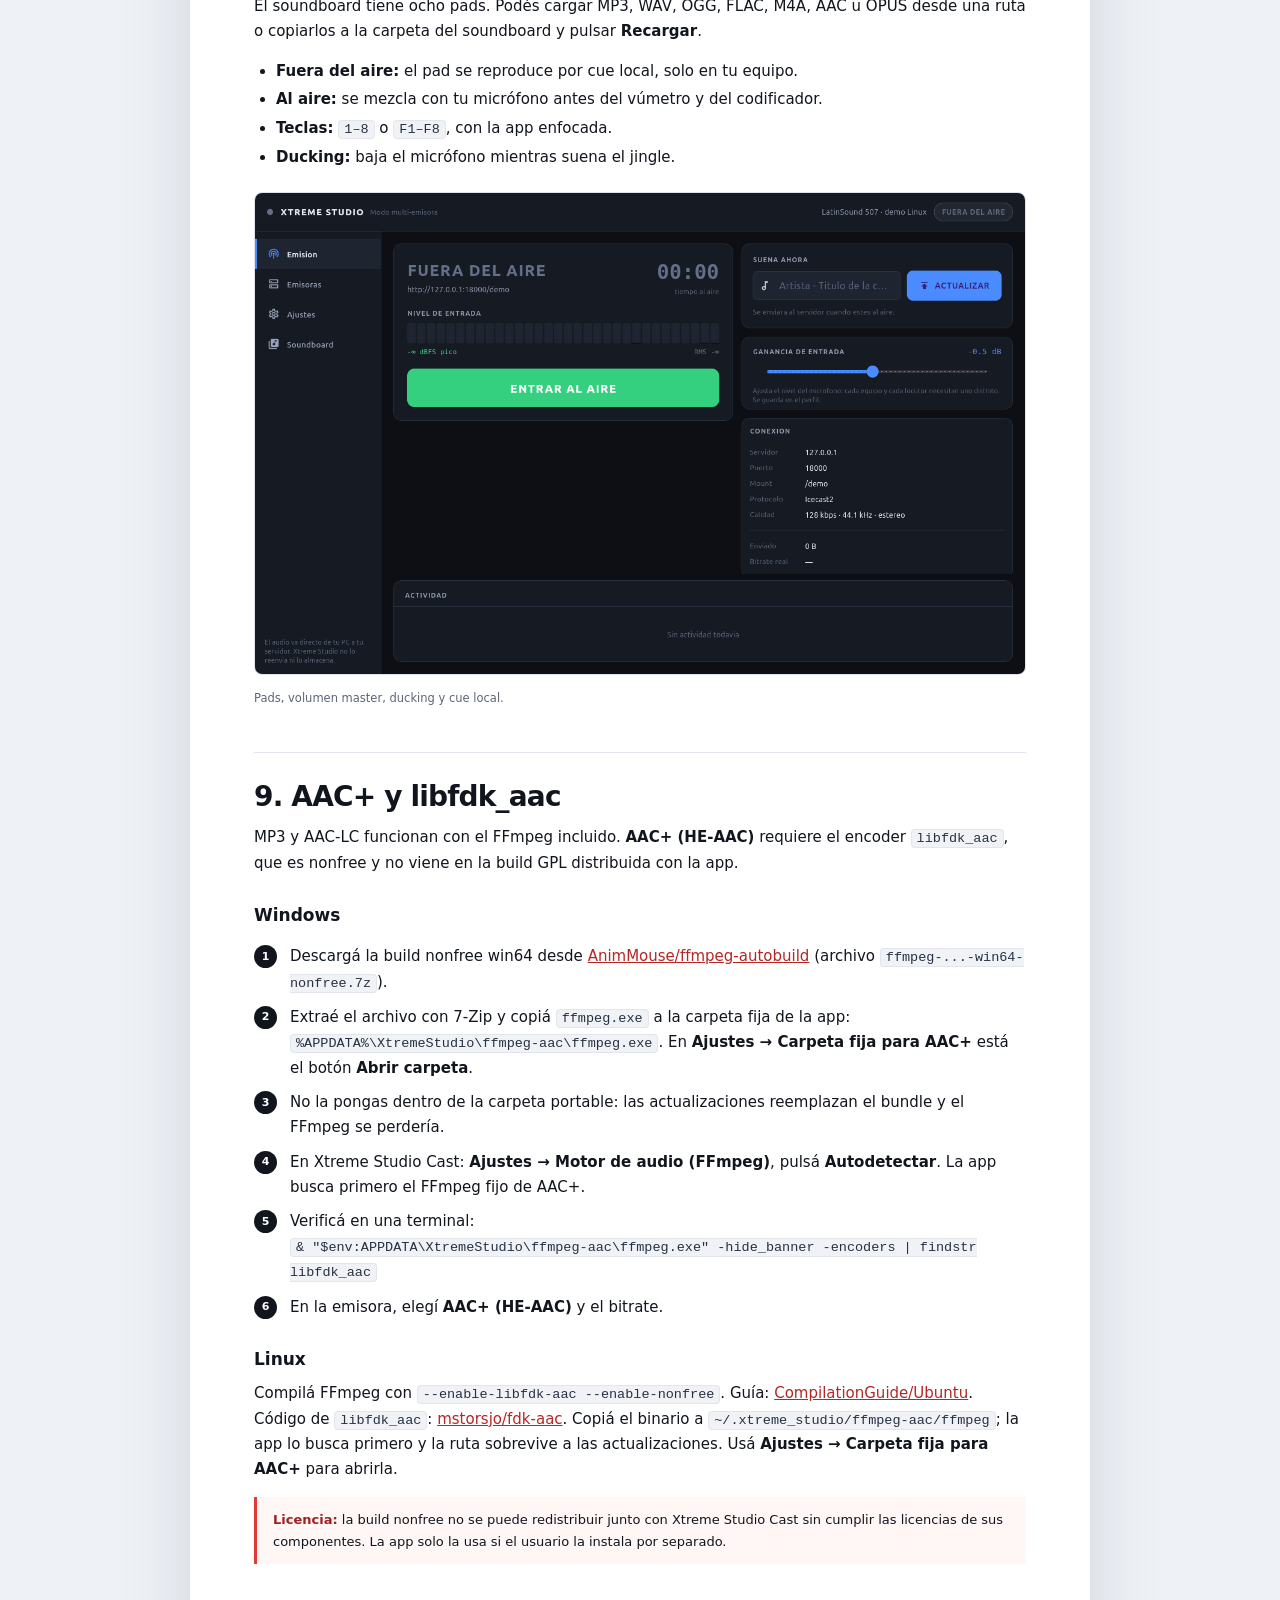
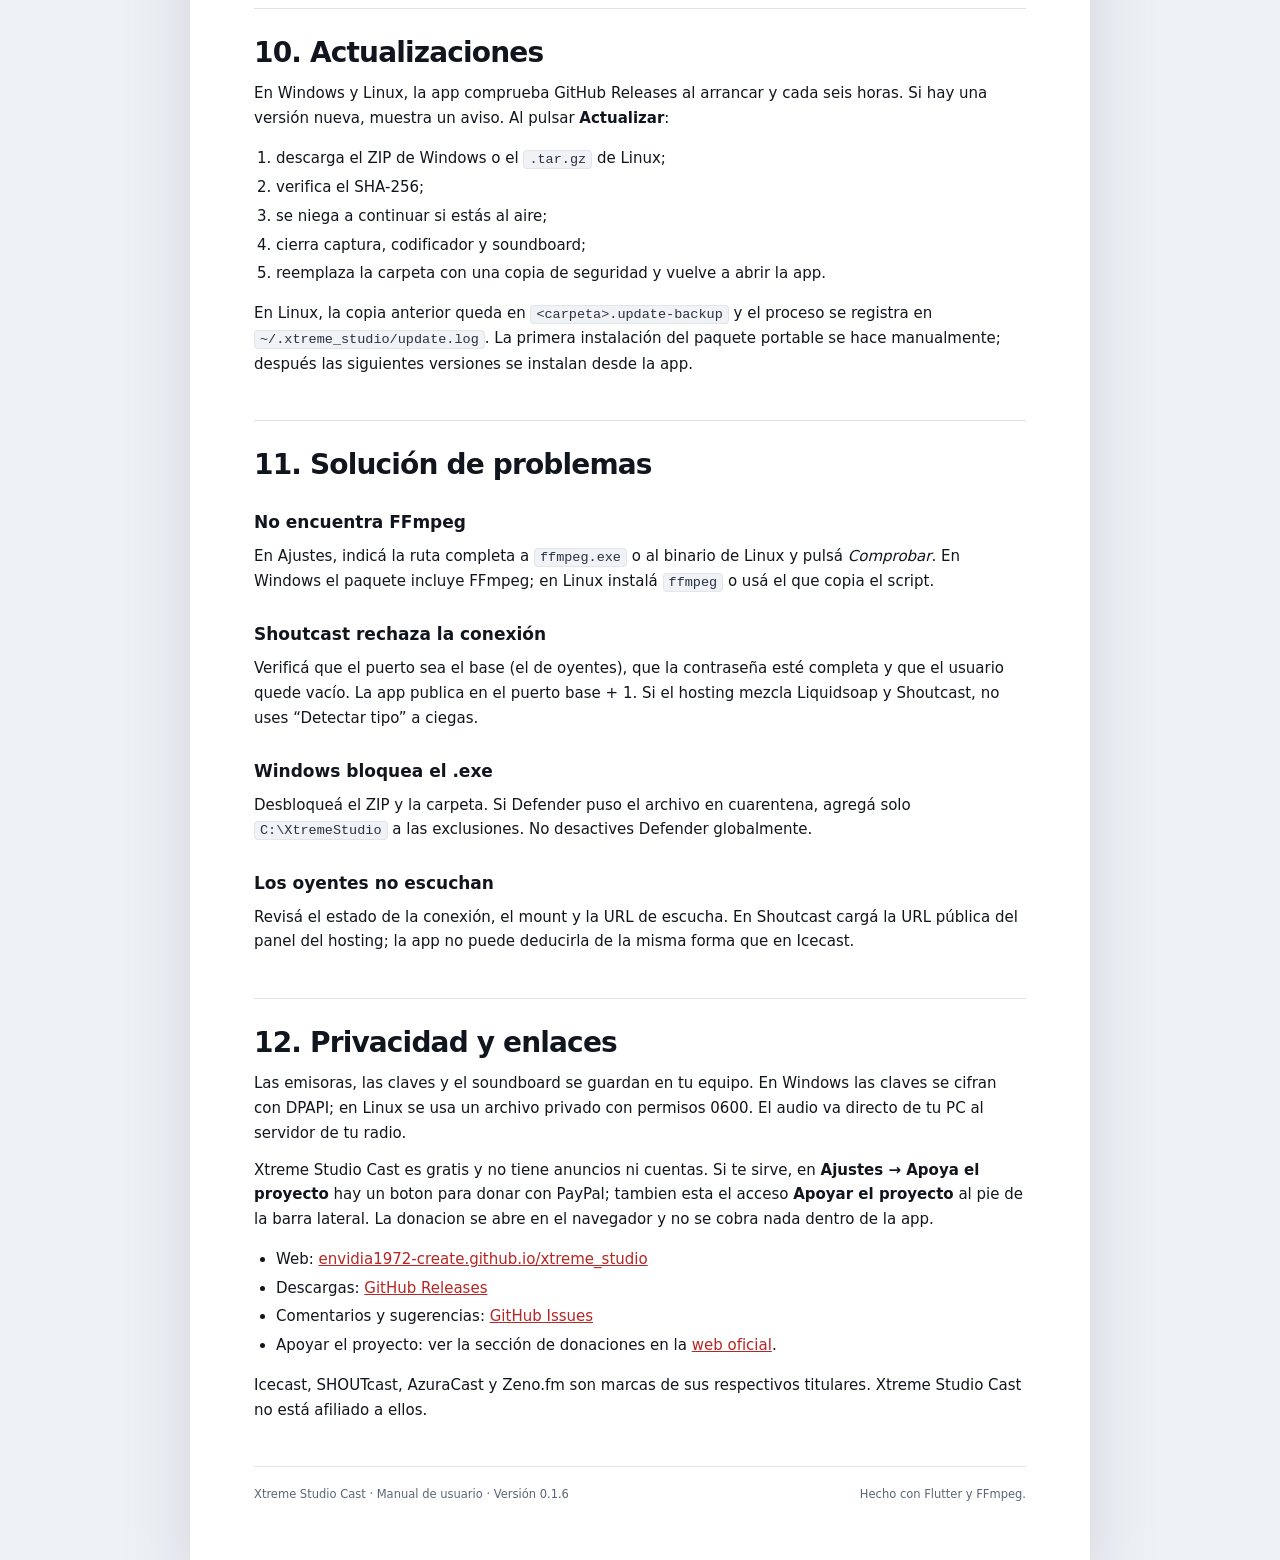
<file: site/manual.html>
<!doctype html>
<html lang="es">
<head>
  <meta charset="utf-8">
  <meta name="viewport" content="width=device-width, initial-scale=1">
  <title>Manual de Xtreme Studio Cast</title>
  <meta name="description" content="Manual de usuario de Xtreme Studio Cast: instalación, emisoras, Icecast2, Shoutcast, audio, soundboard, AAC+ y actualizaciones.">
  <link rel="canonical" href="https://envidia1972-create.github.io/xtreme_studio/manual.html">
  <link rel="icon" href="assets/favicon.ico">
  <style>
    :root { --ink:#11151d; --muted:#5b6577; --line:#dfe4ec; --red:#e53935; --soft:#f5f7fa; --code:#f0f2f6; }
    * { box-sizing:border-box; }
    html { color-scheme: light; }
    body { margin:0; background:#eef1f6; color:var(--ink); font-family:"Inter","Segoe UI",system-ui,-apple-system,sans-serif; font-size:15px; line-height:1.65; }
    a { color:#b62624; }
    .manual-shell { max-width: 900px; margin: 0 auto; background:#fff; box-shadow:0 20px 70px rgba(16,22,32,.12); }
    .screenbar { display:flex; justify-content:space-between; align-items:center; gap:15px; padding:14px 28px; background:#0b0e14; color:#fff; }
    .screenbar a { color:#dfe5f0; text-decoration:none; font-size:13px; }
    .screenbar a.primary { color:#fff; background:var(--red); padding:8px 13px; border-radius:7px; font-weight:700; }
    .cover { min-height: 760px; padding:70px 64px; background:#080a0f; color:#fff; display:flex; flex-direction:column; justify-content:space-between; }
    .cover img { width:88px; height:88px; border-radius:20px; }
    .cover .kicker { color:#ffb3b3; letter-spacing:.18em; text-transform:uppercase; font-size:11px; font-weight:800; margin:34px 0 12px; }
    .cover h1 { margin:0; font-size:64px; line-height:.98; letter-spacing:-.055em; }
    .cover h1 span { color:var(--red); }
    .cover p { max-width:560px; color:#b8c1d2; font-size:16px; }
    .cover .meta { border-top:1px solid rgba(255,255,255,.16); padding-top:18px; color:#8f9aad; font-size:12px; display:flex; gap:26px; flex-wrap:wrap; }
    .content { padding:48px 64px 70px; }
    .toc { border:1px solid var(--line); background:var(--soft); padding:22px 26px; border-radius:10px; margin-bottom:42px; }
    .toc h2 { margin:0 0 10px; font-size:15px; text-transform:uppercase; letter-spacing:.12em; color:var(--muted); }
    .toc ol { margin:0; padding-left:20px; columns:2; column-gap:36px; }
    .toc li { margin:5px 0; break-inside:avoid; }
    h2 { font-size:28px; line-height:1.15; letter-spacing:-.03em; margin:44px 0 12px; color:var(--ink); border-top:1px solid var(--line); padding-top:28px; break-after:avoid; }
    h2:first-of-type { border-top:0; padding-top:0; margin-top:0; }
    h3 { font-size:17px; margin:26px 0 8px; break-after:avoid; }
    p { margin:8px 0 12px; }
    ul,ol { padding-left:22px; }
    li { margin:4px 0; }
    code { font-family:"Cascadia Code","SFMono-Regular",Consolas,monospace; background:var(--code); border:1px solid #e1e5ec; border-radius:4px; padding:1px 5px; font-size:.9em; color:#273142; }
    pre { background:#11151d; color:#e8edf5; padding:15px 18px; border-radius:8px; overflow:auto; font-size:12px; line-height:1.55; }
    pre code { background:none; border:0; padding:0; color:inherit; }
    table { width:100%; border-collapse:collapse; margin:14px 0 18px; font-size:13px; }
    th,td { border:1px solid var(--line); padding:8px 10px; text-align:left; vertical-align:top; }
    th { background:var(--soft); }
    .note { border-left:3px solid var(--red); background:#fff6f6; padding:12px 16px; margin:16px 0; font-size:13px; }
    .note strong { color:#9e2220; }
    .ok { border-left:3px solid #1e9a68; background:#f1fbf6; padding:12px 16px; margin:16px 0; font-size:13px; }
    figure { margin:22px 0; break-inside:avoid; }
    figure img { width:100%; border:1px solid var(--line); border-radius:8px; }
    figcaption { color:var(--muted); font-size:11.5px; margin-top:6px; }
    .steps { counter-reset:step; list-style:none; padding-left:0; }
    .steps li { counter-increment:step; position:relative; padding-left:36px; margin:10px 0; }
    .steps li::before { content:counter(step); position:absolute; left:0; top:1px; width:23px; height:23px; border-radius:50%; background:#11151d; color:#fff; font-size:11px; font-weight:700; display:grid; place-items:center; }
    .footer-manual { border-top:1px solid var(--line); margin-top:44px; padding-top:18px; color:var(--muted); font-size:11.5px; display:flex; justify-content:space-between; gap:20px; flex-wrap:wrap; }
    @media (max-width:700px) { .content { padding:30px 22px 45px; } .cover { padding:48px 26px; min-height:600px; } .cover h1 { font-size:46px; } .toc ol { columns:1; } }
    @page { size:A4; margin:16mm 15mm; }
    @media print {
      body { background:#fff; font-size:10.5pt; }
      .manual-shell { box-shadow:none; max-width:none; }
      .screenbar { display:none; }
      .cover { min-height: 262mm; padding:24mm 18mm; page-break-after:always; }
      .cover h1 { font-size:52pt; }
      .content { padding:0; }
      h2 { page-break-after:avoid; font-size:19pt; }
      h3 { font-size:12pt; }
      a { color:#8f1f1d; }
      pre { white-space:pre-wrap; }
      table,figure,.note,.ok { break-inside:avoid; }
      .footer-manual { page-break-before:avoid; }
    }
  </style>
</head>
<body>
<div class="manual-shell">
  <div class="screenbar no-print">
    <a href="./">← Volver a Xtreme Studio Cast</a>
    <div><a href="assets/xtreme-studio-manual.pdf" download>Descargar PDF</a> &nbsp; <a class="primary" href="assets/xtreme-studio-manual.pdf" download>Manual en PDF</a></div>
  </div>

  <section class="cover">
    <div>
      <img src="assets/icon.png" alt="Xtreme Studio Cast">
      <p class="kicker">Manual de usuario</p>
      <h1>XTREME<br><span>STUDIO CAST</span></h1>
      <p>Transmite tu radio, sin límites. Guía completa para instalar, configurar y emitir con Icecast2 o Shoutcast.</p>
    </div>
    <div class="meta">
      <span>Versión 0.1.6</span>
      <span>Windows 10/11 · Linux</span>
      <span>2026</span>
    </div>
  </section>

  <main class="content">
    <nav class="toc">
      <h2>Contenido</h2>
      <ol>
        <li><a href="#intro">Qué es Xtreme Studio Cast</a></li>
        <li><a href="#instalar">Instalar en Windows</a></li>
        <li><a href="#linux">Compilar en Linux</a></li>
        <li><a href="#primer">Primer arranque</a></li>
        <li><a href="#emisora">Configurar una emisora</a></li>
        <li><a href="#audio">Micrófono, vúmetro y ganancia</a></li>
        <li><a href="#aire">Salir al aire</a></li>
        <li><a href="#soundboard">Soundboard</a></li>
        <li><a href="#aac">AAC+ y libfdk_aac</a></li>
        <li><a href="#actualizar">Actualizaciones</a></li>
        <li><a href="#problemas">Solución de problemas</a></li>
        <li><a href="#privacidad">Privacidad y enlaces</a></li>
      </ol>
    </nav>

    <h2 id="intro">1. Qué es Xtreme Studio Cast</h2>
    <p>Xtreme Studio Cast es una consola de escritorio para emitir radio por internet. El audio sale de tu computadora directamente al servidor de tu emisora: no pasa por un servidor intermedio de Xtreme Studio Cast.</p>
    <p>Permite administrar varias emisoras, elegir micrófono, medir el nivel, ajustar ganancia, reproducir jingles desde un soundboard, grabar la emisión y actualizar la app en Windows y Linux.</p>
    <h3>Requisitos</h3>
    <ul>
      <li><strong>Windows 10/11 de 64 bits</strong> o una distribución Linux de 64 bits con GTK 3.</li>
      <li>Un micrófono, consola o interfaz de audio.</li>
      <li>Los datos de tu servidor: host, puerto, contraseña y, en Icecast2, el mount.</li>
      <li>FFmpeg. El paquete de Windows ya lo incluye; en Linux se puede usar el del sistema o el que copia el script de compilación.</li>
    </ul>
    <div class="note"><strong>Importante:</strong> no hace falta crear una cuenta en Xtreme Studio Cast. Las emisoras y las claves se guardan en tu equipo.</div>

    <h2 id="instalar">2. Instalar en Windows</h2>
    <ol class="steps">
      <li>Descargá <code>XtremeStudioCast-0.1.6-windows-x64.zip</code> desde la <a href="https://github.com/envidia1972-create/xtreme_studio/releases/tag/v0.1.6">página de releases</a>.</li>
      <li>Desbloqueá el ZIP antes de extraerlo: clic derecho → Propiedades → <em>Desbloquear</em>, o en PowerShell:<br><code>Unblock-File .\XtremeStudioCast-0.1.6-windows-x64.zip</code>.</li>
      <li>Extraélo en una carpeta tuya, por ejemplo <code>C:\XtremeStudio</code>. No lo ejecutes desde el ZIP, Descargas, OneDrive ni una carpeta de red.</li>
      <li>Ejecutá <code>xtreme_studio.exe</code>.</li>
    </ol>
    <p>El ejecutable no está firmado. Si Defender o SmartScreen lo bloquea, revisá la <a href="https://github.com/envidia1972-create/xtreme_studio/blob/master/README.md">sección de solución de problemas</a>. Verificá el SHA-256 que figura en la página de descarga antes de ejecutar.</p>
    <div class="ok"><strong>Datos personales:</strong> el instalador no requiere registro y no recopila tus emisoras ni tus contraseñas.</div>

    <h2 id="linux">3. Instalar en Linux</h2>
    <p>Descargá el paquete portable <code>XtremeStudioCast-0.1.6-linux-x64.tar.gz</code> desde la <a href="https://github.com/envidia1972-create/xtreme_studio/releases/tag/v0.1.6">página de releases</a>.</p>
    <pre><code>mkdir -p ~/.local/opt
tar -xzf XtremeStudioCast-0.1.6-linux-x64.tar.gz -C ~/.local/opt
cd ~/.local/opt/bundle
./xtreme_studio</code></pre>
    <p>No hace falta <code>sudo</code>. La app se actualiza desde la propia interfaz cuando hay una versión nueva: descarga el <code>.tar.gz</code>, verifica el SHA-256, reemplaza el bundle y se vuelve a abrir. Los datos de usuario quedan en <code>~/.xtreme_studio</code>.</p>
    <div class="note"><strong>Importante:</strong> la actualización automática funciona en instalaciones portables dentro de una carpeta escribible. No se aplica a paquetes del sistema (<code>/usr</code>, <code>/opt</code> sin permisos) ni a una app ejecutada con <code>flutter run</code>.</div>
    <h3>Compilar desde el código (desarrollo)</h3>
    <p>Si preferís compilar, necesitás Flutter, CMake, Ninja, Clang, GTK 3 y FFmpeg.</p>
    <pre><code>git clone https://github.com/envidia1972-create/xtreme_studio.git
cd xtreme_studio
tool/build_linux.sh
./build/linux/x64/release/bundle/xtreme_studio</code></pre>

    <h2 id="primer">4. Primer arranque</h2>
    <ul>
      <li><strong>Emisión:</strong> estado del motor, vúmetro, botón para entrar o salir del aire, “suena ahora” y ganancia.</li>
      <li><strong>Emisoras:</strong> crear, editar, duplicar y probar perfiles.</li>
      <li><strong>Ajustes:</strong> FFmpeg, entrada de audio, grabación, registro y actualizaciones.</li>
      <li><strong>Soundboard:</strong> ocho pads para jingles.</li>
    </ul>
    <p>En <strong>Ajustes → Motor de audio → Ruta a ffmpeg</strong>, pulsá <em>Comprobar</em>. El paquete de Windows lo detecta solo. Si usás otro FFmpeg, pegá su ruta completa y verificá que la app muestre la versión.</p>

    <h2 id="emisora">5. Configurar una emisora</h2>
    <p>En <strong>Emisoras → Agregar emisora</strong> completá:</p>
    <table>
      <tr><th>Campo</th><th>Qué poner</th></tr>
      <tr><td>Nombre</td><td>El nombre de tu radio.</td></tr>
      <tr><td>Host</td><td>Dominio o IP del servidor de streaming.</td></tr>
      <tr><td>Puerto</td><td>Puerto de publicación que te dio el hosting (en Shoutcast, el de oyentes).</td></tr>
      <tr><td>Protocolo</td><td>Icecast2 o Shoutcast v1/v2.</td></tr>
      <tr><td>Mount</td><td>En Icecast2, por ejemplo <code>/stream</code>. En Shoutcast se ignora.</td></tr>
      <tr><td>Usuario</td><td>En Icecast2 suele ser <code>source</code>. En Shoutcast no se usa.</td></tr>
      <tr><td>Contraseña</td><td>La clave de fuente del hosting. En Shoutcast va tal cual, aunque contenga dos puntos.</td></tr>
    </table>
    <div class="note"><strong>Shoutcast:</strong> el puerto del perfil es el de los oyentes. La app publica en ese puerto + 1. Por ejemplo, puerto <code>8885</code> → publicación en <code>8886</code>. El usuario no forma parte del handshake.</div>
    <p>Pulsá <strong>Probar conexión</strong> antes de salir al aire. Si el tipo de servidor no coincide, el hosting puede responder un error HTTP que parece una contraseña rechazada; revisá el protocolo y el puerto.</p>

    <h2 id="audio">6. Micrófono, vúmetro y ganancia</h2>
    <p>En <strong>Ajustes → Entrada de audio</strong> elegí el micrófono o la consola. La app no abre ninguna entrada hasta que elijas una. Después, en <strong>Emisión</strong>:</p>
    <ul>
      <li>El <strong>vúmetro</strong> muestra pico y RMS en dBFS. Funciona también fuera del aire.</li>
      <li>La <strong>ganancia</strong> se aplica en vivo, sin reiniciar la captura ni cortar el stream.</li>
      <li>Buscá que los picos normales queden alrededor de −12 a −6 dBFS, sin tocar 0 dBFS.</li>
    </ul>
    <figure><img src="assets/app-live.png" alt="Pantalla de emisión"><figcaption>Emisión al aire con vúmetro, ganancia y conexión.</figcaption></figure>

    <h2 id="aire">7. Salir al aire</h2>
    <ol>
      <li>Elegí el perfil de emisora.</li>
      <li>Pulsá <strong>Entrar al aire</strong>.</li>
      <li>Escribí el título en <strong>Suena ahora</strong> y pulsá <strong>Actualizar</strong>.</li>
      <li>Al terminar, pulsá <strong>Salir del aire</strong>.</li>
    </ol>
    <p>La grabación local se activa en Ajustes y usa el mismo códec y bitrate que el stream. Los metadatos de Icecast se actualizan por la API del servidor; en Shoutcast se usa el panel de administración.</p>

    <h2 id="soundboard">8. Soundboard</h2>
    <p>El soundboard tiene ocho pads. Podés cargar MP3, WAV, OGG, FLAC, M4A, AAC u OPUS desde una ruta o copiarlos a la carpeta del soundboard y pulsar <strong>Recargar</strong>.</p>
    <ul>
      <li><strong>Fuera del aire:</strong> el pad se reproduce por cue local, solo en tu equipo.</li>
      <li><strong>Al aire:</strong> se mezcla con tu micrófono antes del vúmetro y del codificador.</li>
      <li><strong>Teclas:</strong> <code>1–8</code> o <code>F1–F8</code>, con la app enfocada.</li>
      <li><strong>Ducking:</strong> baja el micrófono mientras suena el jingle.</li>
    </ul>
    <figure><img src="assets/app-soundboard.png" alt="Soundboard"><figcaption>Pads, volumen master, ducking y cue local.</figcaption></figure>

    <h2 id="aac">9. AAC+ y libfdk_aac</h2>
    <p>MP3 y AAC-LC funcionan con el FFmpeg incluido. <strong>AAC+ (HE-AAC)</strong> requiere el encoder <code>libfdk_aac</code>, que es nonfree y no viene en la build GPL distribuida con la app.</p>
    <h3>Windows</h3>
    <ol class="steps">
      <li>Descargá la build nonfree win64 desde <a href="https://github.com/AnimMouse/ffmpeg-autobuild/releases/latest">AnimMouse/ffmpeg-autobuild</a> (archivo <code>ffmpeg-...-win64-nonfree.7z</code>).</li>
      <li>Extraé el archivo con 7-Zip y copiá <code>ffmpeg.exe</code> a la carpeta fija de la app: <code>%APPDATA%\XtremeStudio\ffmpeg-aac\ffmpeg.exe</code>. En <strong>Ajustes → Carpeta fija para AAC+</strong> está el botón <strong>Abrir carpeta</strong>.</li>
      <li>No la pongas dentro de la carpeta portable: las actualizaciones reemplazan el bundle y el FFmpeg se perdería.</li>
      <li>En Xtreme Studio Cast: <strong>Ajustes → Motor de audio (FFmpeg)</strong>, pulsá <strong>Autodetectar</strong>. La app busca primero el FFmpeg fijo de AAC+.</li>
      <li>Verificá en una terminal:<br><code>&amp; "$env:APPDATA\XtremeStudio\ffmpeg-aac\ffmpeg.exe" -hide_banner -encoders | findstr libfdk_aac</code></li>
      <li>En la emisora, elegí <strong>AAC+ (HE-AAC)</strong> y el bitrate.</li>
    </ol>
    <h3>Linux</h3>
    <p>Compilá FFmpeg con <code>--enable-libfdk-aac --enable-nonfree</code>. Guía: <a href="https://trac.ffmpeg.org/wiki/CompilationGuide/Ubuntu">CompilationGuide/Ubuntu</a>. Código de <code>libfdk_aac</code>: <a href="https://github.com/mstorsjo/fdk-aac">mstorsjo/fdk-aac</a>. Copiá el binario a <code>~/.xtreme_studio/ffmpeg-aac/ffmpeg</code>; la app lo busca primero y la ruta sobrevive a las actualizaciones. Usá <strong>Ajustes → Carpeta fija para AAC+</strong> para abrirla.</p>
    <div class="note"><strong>Licencia:</strong> la build nonfree no se puede redistribuir junto con Xtreme Studio Cast sin cumplir las licencias de sus componentes. La app solo la usa si el usuario la instala por separado.</div>

    <h2 id="actualizar">10. Actualizaciones</h2>
    <p>En Windows y Linux, la app comprueba GitHub Releases al arrancar y cada seis horas. Si hay una versión nueva, muestra un aviso. Al pulsar <strong>Actualizar</strong>:</p>
    <ol>
      <li>descarga el ZIP de Windows o el <code>.tar.gz</code> de Linux;</li>
      <li>verifica el SHA-256;</li>
      <li>se niega a continuar si estás al aire;</li>
      <li>cierra captura, codificador y soundboard;</li>
      <li>reemplaza la carpeta con una copia de seguridad y vuelve a abrir la app.</li>
    </ol>
    <p>En Linux, la copia anterior queda en <code>&lt;carpeta&gt;.update-backup</code> y el proceso se registra en <code>~/.xtreme_studio/update.log</code>. La primera instalación del paquete portable se hace manualmente; después las siguientes versiones se instalan desde la app.</p>

    <h2 id="problemas">11. Solución de problemas</h2>
    <h3>No encuentra FFmpeg</h3>
    <p>En Ajustes, indicá la ruta completa a <code>ffmpeg.exe</code> o al binario de Linux y pulsá <em>Comprobar</em>. En Windows el paquete incluye FFmpeg; en Linux instalá <code>ffmpeg</code> o usá el que copia el script.</p>
    <h3>Shoutcast rechaza la conexión</h3>
    <p>Verificá que el puerto sea el base (el de oyentes), que la contraseña esté completa y que el usuario quede vacío. La app publica en el puerto base + 1. Si el hosting mezcla Liquidsoap y Shoutcast, no uses “Detectar tipo” a ciegas.</p>
    <h3>Windows bloquea el .exe</h3>
    <p>Desbloqueá el ZIP y la carpeta. Si Defender puso el archivo en cuarentena, agregá solo <code>C:\XtremeStudio</code> a las exclusiones. No desactives Defender globalmente.</p>
    <h3>Los oyentes no escuchan</h3>
    <p>Revisá el estado de la conexión, el mount y la URL de escucha. En Shoutcast cargá la URL pública del panel del hosting; la app no puede deducirla de la misma forma que en Icecast.</p>

    <h2 id="privacidad">12. Privacidad y enlaces</h2>
    <p>Las emisoras, las claves y el soundboard se guardan en tu equipo. En Windows las claves se cifran con DPAPI; en Linux se usa un archivo privado con permisos 0600. El audio va directo de tu PC al servidor de tu radio.</p>
    <p>Xtreme Studio Cast es gratis y no tiene anuncios ni cuentas. Si te sirve, en <strong>Ajustes → Apoya el proyecto</strong> hay un boton para donar con PayPal; tambien esta el acceso <strong>Apoyar el proyecto</strong> al pie de la barra lateral. La donacion se abre en el navegador y no se cobra nada dentro de la app.</p>
    <ul>
      <li>Web: <a href="https://envidia1972-create.github.io/xtreme_studio/">envidia1972-create.github.io/xtreme_studio</a></li>
      <li>Descargas: <a href="https://github.com/envidia1972-create/xtreme_studio/releases">GitHub Releases</a></li>
      <li>Comentarios y sugerencias: <a href="https://github.com/envidia1972-create/xtreme_studio/issues">GitHub Issues</a></li>
      <li>Apoyar el proyecto: ver la sección de donaciones en la <a href="https://envidia1972-create.github.io/xtreme_studio/#donar">web oficial</a>.</li>
    </ul>
    <p>Icecast, SHOUTcast, AzuraCast y Zeno.fm son marcas de sus respectivos titulares. Xtreme Studio Cast no está afiliado a ellos.</p>

    <div class="footer-manual">
      <span>Xtreme Studio Cast · Manual de usuario · Versión 0.1.6</span>
      <span>Hecho con Flutter y FFmpeg.</span>
    </div>
  </main>
</div>
</body>
</html>
</file>
<file: site/styles.css>
/* Xtreme Studio — sitio estático minimalista. */
:root {
  --bg: #07090e;
  --bg-soft: #0a0d13;
  --surface: #10141d;
  --surface-2: #151b26;
  --line: rgba(255, 255, 255, .09);
  --line-strong: rgba(255, 255, 255, .16);
  --text: #f3f6fb;
  --muted: #9aa5b7;
  --muted-2: #6f7b8e;
  --red: #ff4b4b;
  --red-deep: #e53935;
  --green: #38d996;
  --blue: #5b9dff;
  --radius: 18px;
  --max: 1180px;
  --sans: "Inter", "Segoe UI", system-ui, -apple-system, BlinkMacSystemFont, "Helvetica Neue", Arial, sans-serif;
  --mono: "JetBrains Mono", "Cascadia Code", "SFMono-Regular", Consolas, monospace;
}

* { box-sizing: border-box; }
[hidden] { display: none !important; }
html { scroll-behavior: smooth; color-scheme: dark; }
body {
  margin: 0;
  background: var(--bg);
  color: var(--text);
  font-family: var(--sans);
  font-size: 16px;
  line-height: 1.6;
  -webkit-font-smoothing: antialiased;
  overflow-x: hidden;
}
img { max-width: 100%; display: block; }
a { color: inherit; text-decoration: none; }
button, input, select, textarea { font: inherit; }
::selection { background: var(--red); color: white; }
:focus-visible { outline: 2px solid var(--red); outline-offset: 3px; }

.container { width: min(var(--max), calc(100% - 48px)); margin-inline: auto; }
.skip-link {
  position: fixed; top: 10px; left: 10px; z-index: 200;
  background: var(--red); color: white; padding: 10px 14px;
  border-radius: 8px; transform: translateY(-160%);
}
.skip-link:focus { transform: translateY(0); }

/* Header */
.site-header {
  position: sticky; top: 0; z-index: 100;
  background: rgba(7, 9, 14, .78);
  backdrop-filter: blur(18px);
  border-bottom: 1px solid transparent;
  transition: border-color .25s ease, background .25s ease;
}
.site-header.scrolled { border-color: var(--line); background: rgba(7, 9, 14, .92); }
.nav-wrap { height: 74px; display: flex; align-items: center; gap: 28px; }
.brand { display: inline-flex; align-items: center; gap: 11px; font-weight: 800; letter-spacing: .14em; font-size: 14px; white-space: nowrap; }
.brand img { border-radius: 9px; }
.brand strong { color: var(--red); font-weight: 800; }
.nav { display: flex; align-items: center; gap: 24px; margin-left: auto; }
.nav a { color: var(--muted); font-size: 13.5px; font-weight: 500; transition: color .2s ease; }
.nav a:hover { color: var(--text); }
.nav-github { display: inline-flex; align-items: center; gap: 7px; color: var(--text) !important; border: 1px solid var(--line); border-radius: 8px; padding: 8px 12px; }
.nav-github svg { width: 15px; height: 15px; fill: currentColor; }
.nav-toggle { display: none; margin-left: auto; width: 40px; height: 40px; border: 1px solid var(--line); background: transparent; border-radius: 9px; padding: 10px; }
.nav-toggle span { display: block; height: 1px; background: var(--text); margin: 4px 0; transition: transform .2s ease, opacity .2s ease; }

/* Hero */
.hero { position: relative; padding: 78px 0 34px; overflow: hidden; }
.hero-glow {
  position: absolute; width: 900px; height: 900px; right: -220px; top: -360px;
  background: radial-gradient(circle, rgba(229,57,53,.20), rgba(229,57,53,0) 62%);
  pointer-events: none;
}
.hero-grid { position: relative; display: grid; grid-template-columns: 1.04fr .96fr; gap: 58px; align-items: center; min-height: 560px; }
.hero-copy { animation: rise .7s ease both; }
.eyebrow {
  margin: 0 0 16px; color: var(--muted); font-size: 11px; font-weight: 700;
  letter-spacing: .18em; text-transform: uppercase; display: flex; align-items: center; gap: 9px;
}
.status-dot { width: 7px; height: 7px; border-radius: 50%; background: var(--green); box-shadow: 0 0 0 4px rgba(56,217,150,.10); display: inline-block; flex: none; }
.hero h1 { margin: 0; font-size: clamp(36px, 4.6vw, 62px); line-height: .98; letter-spacing: -.055em; font-weight: 800; }
.hero h1 span { color: var(--red); }
.lead { max-width: 540px; margin: 26px 0 0; color: var(--muted); font-size: 17px; line-height: 1.7; }
.hero-actions { display: flex; flex-wrap: wrap; gap: 12px; margin-top: 30px; }
.btn {
  display: inline-flex; align-items: center; justify-content: center; gap: 9px;
  min-height: 46px; padding: 0 20px; border-radius: 10px; border: 1px solid transparent;
  font-size: 13.5px; font-weight: 700; letter-spacing: .01em; cursor: pointer;
  transition: transform .2s ease, background .2s ease, border-color .2s ease, color .2s ease;
}
.btn svg { width: 17px; height: 17px; fill: none; stroke: currentColor; stroke-width: 1.8; stroke-linecap: round; stroke-linejoin: round; }
.btn:hover { transform: translateY(-1px); }
.btn-primary { background: var(--red); color: white; box-shadow: 0 10px 30px rgba(229,57,53,.18); }
.btn-primary:hover { background: #ff5d5d; }
.btn-ghost { border-color: var(--line-strong); color: var(--text); background: rgba(255,255,255,.015); }
.btn-ghost:hover { border-color: rgba(255,255,255,.30); background: rgba(255,255,255,.04); }
.btn-light { background: #fff; color: #111; }
.btn-outline-light { border-color: rgba(255,255,255,.45); color: #fff; }
.hero-meta { display: flex; flex-wrap: wrap; gap: 10px 18px; margin: 30px 0 0; padding: 0; list-style: none; color: var(--muted-2); font-size: 12px; }
.hero-meta li { position: relative; padding-left: 13px; }
.hero-meta li::before { content: ""; position: absolute; left: 0; top: .62em; width: 4px; height: 4px; border-radius: 50%; background: var(--muted-2); }

.hero-visual { position: relative; animation: rise .8s .08s ease both; }
.app-window img { filter: brightness(1.08) saturate(1.04); }
.app-window {
  border: 1px solid rgba(255,255,255,.13); border-radius: 15px; overflow: hidden;
  background: #0d1118; box-shadow: 0 34px 90px rgba(0,0,0,.55), 0 0 0 1px rgba(255,255,255,.02) inset;
  transform: perspective(1400px) rotateY(-3deg) rotateX(1deg);
}
.app-window-bar { height: 42px; display: flex; align-items: center; gap: 7px; padding: 0 14px; border-bottom: 1px solid var(--line); background: #0a0d13; color: var(--muted-2); font-size: 11px; }
.win-dot { width: 7px; height: 7px; border-radius: 50%; background: #323a48; }
.win-dot:first-child { background: #5c3438; }
.app-window-bar > span:nth-child(4) { margin-left: 8px; letter-spacing: .05em; }
.onair-pill { margin-left: auto; color: var(--green); border: 1px solid rgba(56,217,150,.25); background: rgba(56,217,150,.07); border-radius: 20px; padding: 3px 8px; font-size: 9px; letter-spacing: .12em; font-weight: 700; display: inline-flex; align-items: center; gap: 5px; }
.onair-pill span { width: 5px; height: 5px; border-radius: 50%; background: var(--green); }
.app-window img { width: 100%; height: auto; }
.floating-card {
  position: absolute; left: -22px; bottom: -24px; min-width: 190px;
  background: rgba(16,20,29,.94); border: 1px solid var(--line-strong); border-radius: 12px;
  padding: 14px 16px; box-shadow: 0 18px 40px rgba(0,0,0,.4); backdrop-filter: blur(12px);
}
.floating-label { display: block; color: var(--red); font-size: 9px; letter-spacing: .18em; font-weight: 800; margin-bottom: 4px; }
.floating-card strong { display: block; font-size: 13px; }
.floating-card small { color: var(--muted-2); font-size: 10.5px; }
.hero-stats { display: grid; grid-template-columns: repeat(4, 1fr); gap: 1px; margin-top: 68px; border-top: 1px solid var(--line); border-bottom: 1px solid var(--line); }
.hero-stats > div { padding: 20px 22px 20px 0; }
.hero-stats strong { display: block; font-size: 14px; font-weight: 700; }
.hero-stats span { color: var(--muted-2); font-size: 11.5px; }

/* Sections */
.section { padding: 106px 0; }
.section-head { max-width: 660px; margin-bottom: 42px; }
.section-head h2 { margin: 0 0 12px; font-size: clamp(30px, 3.5vw, 44px); line-height: 1.12; letter-spacing: -.035em; font-weight: 750; }
.section-head > p:last-child { margin: 0; color: var(--muted); font-size: 15px; }
.section-head .eyebrow { color: var(--red); }

.feature-grid { display: grid; grid-template-columns: repeat(4, 1fr); gap: 1px; background: var(--line); border: 1px solid var(--line); border-radius: var(--radius); overflow: hidden; }
.feature-card { background: var(--bg-soft); padding: 28px 24px; min-height: 210px; transition: background .25s ease; }
.feature-card:hover { background: var(--surface); }
.feature-icon { width: 38px; height: 38px; display: grid; place-items: center; border: 1px solid var(--line); border-radius: 10px; color: var(--red); background: rgba(255,75,75,.04); margin-bottom: 22px; }
.feature-icon svg { width: 19px; height: 19px; fill: none; stroke: currentColor; stroke-width: 1.5; stroke-linecap: round; stroke-linejoin: round; }
.feature-card h3 { margin: 0 0 8px; font-size: 15px; letter-spacing: -.01em; }
.feature-card p { margin: 0; color: var(--muted); font-size: 12.5px; line-height: 1.65; }

.section-showcase { background: var(--bg-soft); border-top: 1px solid var(--line); border-bottom: 1px solid var(--line); }
.showcase-grid { display: grid; grid-template-columns: 1.15fr .85fr; gap: 18px; align-items: start; }
.shot { margin: 0; border: 1px solid var(--line); border-radius: 14px; overflow: hidden; background: var(--surface); }
.shot img { width: 100%; }
.shot figcaption { display: flex; flex-direction: column; gap: 2px; padding: 14px 16px; border-top: 1px solid var(--line); }
.shot figcaption strong { font-size: 12.5px; }
.shot figcaption span { color: var(--muted-2); font-size: 11.5px; }

/* Download */
.download-card {
  display: grid; grid-template-columns: 1.35fr .65fr; gap: 0;
  border: 1px solid var(--line-strong); border-radius: var(--radius); overflow: hidden;
  background: linear-gradient(135deg, rgba(229,57,53,.08), rgba(16,20,29,.8) 45%);
}
.download-main { padding: 34px; min-width: 0; }
.release-badge { display: inline-flex; align-items: center; gap: 8px; color: var(--muted); font-size: 11.5px; border: 1px solid var(--line); border-radius: 20px; padding: 5px 10px; }
.release-badge .status-dot { width: 5px; height: 5px; box-shadow: none; }
.download-main h3 { margin: 18px 0 7px; font-size: 27px; letter-spacing: -.025em; }
.download-meta { margin: 0 0 22px; color: var(--muted); font-size: 12.5px; }
.btn-download { min-width: 210px; }
.download-status { min-height: 18px; margin: 12px 0 6px; color: var(--muted-2); font-size: 11.5px; }
.checksum { display: flex; align-items: center; gap: 10px; margin-top: 18px; padding: 10px 12px; border: 1px solid var(--line); border-radius: 9px; background: rgba(0,0,0,.18); }
.checksum span { color: var(--red); font-size: 9px; font-weight: 800; letter-spacing: .12em; }
.checksum code { flex: 1; min-width: 0; color: var(--muted); font-family: var(--mono); font-size: 10px; overflow: hidden; text-overflow: ellipsis; white-space: nowrap; }
.copy-button { border: 1px solid var(--line); background: transparent; color: var(--muted); border-radius: 6px; padding: 4px 8px; font-size: 10px; cursor: pointer; }
.copy-button:hover { color: var(--text); border-color: var(--line-strong); }
.small-note { margin: 14px 0 0; color: var(--muted-2); font-size: 11.5px; }
.small-note a { color: var(--muted); text-decoration: underline; text-underline-offset: 3px; }
.download-aside { border-left: 1px solid var(--line); padding: 30px 26px; background: rgba(0,0,0,.13); min-width: 0; }
.download-aside h4 { margin: 0 0 16px; font-size: 11px; letter-spacing: .14em; text-transform: uppercase; color: var(--muted); }
.steps { list-style: none; padding: 0; margin: 0; display: grid; gap: 15px; }
.steps li { display: flex; gap: 10px; color: var(--muted); font-size: 12px; line-height: 1.55; }
.steps li > span { flex: none; width: 20px; height: 20px; border: 1px solid var(--line-strong); border-radius: 50%; display: grid; place-items: center; color: var(--text); font-size: 9px; font-weight: 700; }
.steps code, .download-card code { font-family: var(--mono); font-size: .92em; color: #d8deea; }
.aside-note { margin-top: 24px; padding-top: 20px; border-top: 1px solid var(--line); }
.aside-note strong { font-size: 12px; }
.aside-note p { margin: 4px 0 0; color: var(--muted-2); font-size: 11.5px; }
.linux-card { display: flex; align-items: center; justify-content: space-between; gap: 24px; margin-top: 18px; padding: 24px 28px; border: 1px solid var(--line); border-radius: 14px; background: var(--bg-soft); }
.linux-card .eyebrow { margin-bottom: 4px; }
.linux-card h3 { margin: 0 0 4px; font-size: 17px; }
.linux-card p { margin: 0; color: var(--muted); font-size: 12.5px; }

/* Releases */
.changes-grid { display: grid; grid-template-columns: 1fr 1fr; gap: 18px; }
.release-card { padding: 26px; border: 1px solid var(--line); border-radius: var(--radius); background: var(--bg-soft); }
.release-head { display: flex; justify-content: space-between; align-items: center; gap: 16px; margin-bottom: 14px; }
.version { color: var(--red); font-family: var(--mono); font-size: 12px; border: 1px solid rgba(255,75,75,.22); background: rgba(255,75,75,.06); border-radius: 6px; padding: 4px 8px; }
.release-head time { color: var(--muted-2); font-size: 11px; }
.release-card h3 { margin: 0 0 12px; font-size: 19px; letter-spacing: -.02em; }
.release-card ul { margin: 0 0 18px; padding: 0; list-style: none; display: grid; gap: 8px; }
.release-card li { position: relative; padding-left: 15px; color: var(--muted); font-size: 12.5px; line-height: 1.55; }
.release-card li::before { content: ""; position: absolute; left: 0; top: .62em; width: 4px; height: 4px; border-radius: 50%; background: var(--red); }
.text-link { display: inline-block; color: var(--text); font-size: 12.5px; font-weight: 650; border-bottom: 1px solid var(--line-strong); padding-bottom: 2px; }
.text-link span { color: var(--red); }
.text-link:hover { border-color: var(--red); }

/* Tutorials */
.tutorial-list { border-top: 1px solid var(--line); }
.tutorial { border-bottom: 1px solid var(--line); }
.tutorial summary { list-style: none; cursor: pointer; display: flex; align-items: center; gap: 18px; padding: 22px 0; font-size: 15px; font-weight: 600; }
.tutorial summary::-webkit-details-marker { display: none; }
.tutorial-num { color: var(--red); font-family: var(--mono); font-size: 11px; width: 22px; }
.summary-icon { margin-left: auto; color: var(--muted); font-size: 18px; font-weight: 300; transition: transform .2s ease; }
.tutorial[open] .summary-icon { transform: rotate(45deg); color: var(--red); }
.tutorial-body { padding: 0 0 24px 40px; max-width: 760px; }
.tutorial-body p { margin: 0 0 10px; color: var(--muted); font-size: 13px; }
.tutorial-body ul { margin: 0; padding: 0; list-style: none; display: grid; gap: 7px; }
.tutorial-body li { position: relative; padding-left: 14px; color: var(--muted-2); font-size: 12.5px; }
.tutorial-body li::before { content: ""; position: absolute; left: 0; top: .65em; width: 3px; height: 3px; border-radius: 50%; background: var(--muted-2); }
code { font-family: var(--mono); font-size: .92em; color: #d8deea; background: rgba(255,255,255,.045); border: 1px solid var(--line); border-radius: 4px; padding: 1px 5px; overflow-wrap: anywhere; }
.center-cta { margin-top: 28px; text-align: center; }

/* YouTube */
.youtube-card { display: flex; align-items: center; gap: 30px; padding: 38px; border: 1px solid rgba(255,255,255,.12); border-radius: var(--radius); background: linear-gradient(120deg, #181b22, #231516); }
.youtube-icon { flex: none; width: 72px; height: 72px; border-radius: 18px; display: grid; place-items: center; background: var(--red); color: white; }
.youtube-icon svg { width: 32px; height: 32px; fill: none; stroke: currentColor; stroke-width: 1.6; }
.youtube-copy { flex: 1; }
.youtube-copy .eyebrow { margin-bottom: 8px; color: #ffb3b3; }
.youtube-copy h2 { margin: 0 0 7px; font-size: 30px; letter-spacing: -.03em; }
.youtube-copy p:last-child { margin: 0; color: #c6b9b9; font-size: 13px; max-width: 540px; }
.youtube-actions { display: flex; gap: 10px; flex-wrap: wrap; }

/* Community */
.community-grid { display: grid; grid-template-columns: .9fr 1.1fr; gap: 64px; align-items: start; }
.community-copy h2 { margin: 0 0 14px; font-size: clamp(30px, 3.5vw, 42px); letter-spacing: -.035em; line-height: 1.1; }
.community-copy > p:last-of-type { color: var(--muted); font-size: 14px; max-width: 480px; }
.community-links { display: grid; gap: 0; margin-top: 26px; border-top: 1px solid var(--line); }
.community-links a { display: flex; justify-content: space-between; align-items: center; padding: 12px 0; border-bottom: 1px solid var(--line); color: var(--muted); font-size: 12.5px; }
.community-links a span { color: var(--red); }
.community-links a:hover { color: var(--text); }
.feedback-card { padding: 28px; border: 1px solid var(--line); border-radius: var(--radius); background: var(--bg-soft); }
.feedback-card h3 { margin: 0 0 4px; font-size: 18px; }
.feedback-card label { display: block; margin: 14px 0 5px; color: var(--muted); font-size: 11px; font-weight: 650; letter-spacing: .04em; }
.feedback-card label span { color: var(--muted-2); font-weight: 400; }
.feedback-card input, .feedback-card select, .feedback-card textarea {
  width: 100%; background: #0b0e14; color: var(--text); border: 1px solid var(--line);
  border-radius: 8px; padding: 10px 12px; font-size: 12.5px; outline: none;
}
.feedback-card textarea { resize: vertical; min-height: 110px; }
.feedback-card input:focus, .feedback-card select:focus, .feedback-card textarea:focus { border-color: rgba(255,75,75,.6); box-shadow: 0 0 0 3px rgba(255,75,75,.06); }
.feedback-card .btn { width: 100%; margin-top: 16px; }
.form-note { min-height: 18px; margin: 10px 0 0; color: var(--muted-2); font-size: 11px; }

/* About */
.about-grid { display: grid; grid-template-columns: 1.15fr .85fr; gap: 64px; align-items: center; }
.about-grid h2 { margin: 0 0 16px; font-size: clamp(30px, 3.5vw, 42px); letter-spacing: -.035em; line-height: 1.1; }
.about-grid p { color: var(--muted); font-size: 13.5px; }
.values-card { border: 1px solid var(--line); border-radius: var(--radius); background: var(--bg-soft); padding: 8px 24px; }
.values-card > div { display: flex; flex-direction: column; gap: 2px; padding: 15px 0; border-bottom: 1px solid var(--line); }
.values-card > div:last-child { border-bottom: 0; }
.values-card strong { font-size: 13px; }
.values-card span { color: var(--muted-2); font-size: 11.5px; }

/* FAQ */
.narrow { max-width: 820px; }
.faq { border-bottom: 1px solid var(--line); }
.faq summary { list-style: none; cursor: pointer; display: flex; align-items: center; justify-content: space-between; gap: 20px; padding: 17px 0; font-size: 13.5px; font-weight: 600; }
.faq summary::-webkit-details-marker { display: none; }
.faq summary span { color: var(--muted); font-weight: 300; font-size: 18px; }
.faq[open] summary span { color: var(--red); }
.faq p { margin: 0 0 18px; color: var(--muted); font-size: 12.5px; max-width: 680px; }

/* Footer */
.site-footer { border-top: 1px solid var(--line); background: #06080c; padding: 54px 0 24px; }
.footer-grid { display: grid; grid-template-columns: 1.5fr 1fr 1fr 1fr; gap: 40px; }
.footer-brand p { margin: 12px 0 0; color: var(--muted-2); font-size: 12px; }
.footer-col h4 { margin: 0 0 13px; color: var(--muted); font-size: 10px; letter-spacing: .14em; text-transform: uppercase; }
.footer-col a { display: block; color: var(--muted-2); font-size: 12px; padding: 3px 0; }
.footer-col a:hover { color: var(--text); }
.footer-bottom { display: flex; justify-content: space-between; gap: 20px; margin-top: 42px; padding-top: 18px; border-top: 1px solid var(--line); color: var(--muted-2); font-size: 10.5px; }

@keyframes rise { from { opacity: 0; transform: translateY(14px); } to { opacity: 1; transform: translateY(0); } }

/* Responsive */
@media (max-width: 1060px) {
  .feature-grid { grid-template-columns: repeat(2, 1fr); }
  .hero-grid { gap: 36px; }
  .hero-stats { grid-template-columns: repeat(2, 1fr); }
  .hero-stats > div:nth-child(3), .hero-stats > div:nth-child(4) { border-top: 1px solid var(--line); }
  .nav { gap: 15px; }
  .nav a { font-size: 12.5px; }
}
@media (max-width: 880px) {
  .container { width: min(var(--max), calc(100% - 34px)); }
  .nav-toggle { display: block; }
  .nav {
    position: absolute; top: 74px; left: 0; right: 0; display: none;
    flex-direction: column; align-items: stretch; gap: 0;
    padding: 12px 17px 18px; background: #090c12; border-bottom: 1px solid var(--line);
  }
  .nav.open { display: flex; }
  .nav a { padding: 10px 0; font-size: 13px; }
  .nav-github { margin-top: 6px; justify-content: center; }
  .hero { padding-top: 54px; }
  .hero-grid { grid-template-columns: 1fr; min-height: 0; }
  .hero-copy { max-width: 680px; }
  .hero-visual { margin-top: 10px; max-width: 680px; }
  .app-window { transform: none; }
  .floating-card { left: auto; right: 14px; bottom: -18px; }
  .showcase-grid, .changes-grid, .community-grid, .about-grid { grid-template-columns: 1fr; }
  .community-grid, .about-grid { gap: 34px; }
  .download-card { grid-template-columns: 1fr; }
  .download-aside { border-left: 0; border-top: 1px solid var(--line); }
  .youtube-card { flex-wrap: wrap; gap: 20px; }
  .youtube-copy { flex-basis: calc(100% - 100px); }
  .youtube-actions { flex-basis: 100%; }
  .footer-grid { grid-template-columns: 1.4fr 1fr 1fr; }
  .footer-brand { grid-column: 1 / -1; }
}
@media (max-width: 560px) {
  .container { width: calc(100% - 28px); }
  .nav-wrap { height: 66px; }
  .nav { top: 66px; }
  .hero { padding-top: 42px; }
  .hero h1 { font-size: clamp(34px, 9vw, 42px); }
  .lead { font-size: 15px; }
  .hero-actions .btn { width: 100%; }
  .hero-meta { gap: 8px 14px; }
  .hero-stats { grid-template-columns: 1fr 1fr; margin-top: 46px; }
  .hero-stats > div { padding: 15px 12px 15px 0; }
  .section { padding: 72px 0; }
  .feature-grid { grid-template-columns: 1fr; }
  .feature-card { min-height: 0; padding: 23px 20px; }
  .download-main, .download-aside, .feedback-card { padding: 22px; }
  .download-main h3 { font-size: 22px; }
  .btn-download { width: 100%; }
  .checksum { flex-wrap: wrap; }
  .checksum code { flex-basis: 100%; order: 3; white-space: normal; word-break: break-all; }
  .linux-card { flex-direction: column; align-items: flex-start; }
  .linux-card .btn { width: 100%; }
  .youtube-card { padding: 26px; }
  .youtube-icon { width: 56px; height: 56px; border-radius: 14px; }
  .youtube-copy { flex-basis: calc(100% - 80px); }
  .youtube-copy h2 { font-size: 25px; }
  .release-card { padding: 21px; }
  .tutorial-body { padding-left: 0; }
  .footer-grid { grid-template-columns: 1fr 1fr; gap: 30px; }
  .footer-brand { grid-column: 1 / -1; }
  .footer-bottom { flex-direction: column; gap: 8px; }
}
@media (prefers-reduced-motion: reduce) {
  *, *::before, *::after { animation-duration: .01ms !important; animation-iteration-count: 1 !important; transition-duration: .01ms !important; scroll-behavior: auto !important; }
}

/* Donaciones y manual */
.manual-links { margin-top: 14px; display: flex; flex-wrap: wrap; align-items: center; gap: 8px; }
.manual-links span { color: var(--muted-2); }
.dot-sep { color: var(--muted-2); margin: 0 10px; }
.center-cta { display: flex; flex-wrap: wrap; justify-content: center; align-items: center; }

.donate-card {
  display: grid; grid-template-columns: 1.25fr .75fr; gap: 34px;
  padding: 38px; border: 1px solid rgba(255,75,75,.22); border-radius: var(--radius);
  background: linear-gradient(135deg, rgba(229,57,53,.10), rgba(16,20,29,.85) 55%);
}
.donate-copy h2 { margin: 0 0 14px; font-size: clamp(28px, 3.3vw, 40px); letter-spacing: -.035em; line-height: 1.1; }
.donate-copy > p { color: var(--muted); font-size: 13.5px; max-width: 580px; }
.donate-copy .donate-note { color: var(--muted-2); font-size: 11.5px; margin-top: 12px; }
.donate-actions { display: flex; align-items: center; gap: 18px; flex-wrap: wrap; margin-top: 22px; }
.donate-actions .text-link { color: var(--muted); border-bottom-color: var(--line); }
.donate-actions .btn svg { stroke-width: 1.7; }
.donate-aside { border-left: 1px solid var(--line); padding-left: 28px; align-self: center; }
.donate-aside h3 { margin: 0 0 8px; font-size: 15px; }
.donate-aside p { margin: 0 0 10px; color: var(--muted); font-size: 12px; }
.donate-aside .small-note { color: var(--muted-2); font-size: 10.5px; }

@media (max-width: 880px) {
  .donate-card { grid-template-columns: 1fr; gap: 26px; padding: 28px; }
  .donate-aside { border-left: 0; border-top: 1px solid var(--line); padding-left: 0; padding-top: 22px; }
}
@media (max-width: 560px) {
  .donate-card { padding: 22px; }
  .donate-actions { align-items: flex-start; flex-direction: column; gap: 14px; }
  .donate-actions .btn { width: 100%; }
  .center-cta { flex-direction: column; gap: 8px; }
  .center-cta .dot-sep { display: none; }
}
.donate-private { color: var(--muted-2); font-size: 10.5px; max-width: 270px; line-height: 1.45; }
.linux-meta { color: var(--muted-2); font-size: 11px; margin-top: 7px; }
.linux-actions { display: flex; flex-direction: column; align-items: flex-start; gap: 10px; flex: none; }
@media (max-width: 560px) {
  .linux-actions { width: 100%; }
  .linux-actions .btn { width: 100%; }
}
.star-cta {
  display: flex; align-items: center; justify-content: space-between; gap: 22px;
  margin-top: 18px; padding: 18px 24px; border: 1px solid var(--line);
  border-radius: 12px; background: var(--bg-soft);
}
.star-cta span { color: var(--muted); font-size: 12px; }
.star-cta strong { color: var(--text); }
.star-cta .text-link { flex: none; }
@media (max-width: 620px) {
  .star-cta { flex-direction: column; align-items: flex-start; gap: 10px; }
}

/* Video demo */
.demo-section { padding-top: 0; }
.demo-wrap { display: grid; grid-template-columns: .75fr 1.25fr; gap: 42px; align-items: center; }
.demo-copy h2 { margin: 0 0 12px; font-size: clamp(30px, 3.5vw, 44px); letter-spacing: -.035em; line-height: 1.1; }
.demo-copy > p:not(.eyebrow) { color: var(--muted); font-size: 14px; }
.demo-actions { display: flex; flex-wrap: wrap; align-items: center; gap: 18px; margin-top: 22px; }
.demo-player { border: 1px solid var(--line-strong); border-radius: 16px; overflow: hidden; background: #000; box-shadow: 0 24px 60px rgba(0,0,0,.4); }
.demo-player video { display: block; width: 100%; height: auto; aspect-ratio: 16 / 9; background: #000; }
@media (max-width: 880px) {
  .demo-wrap { grid-template-columns: 1fr; gap: 24px; }
}
</file>
